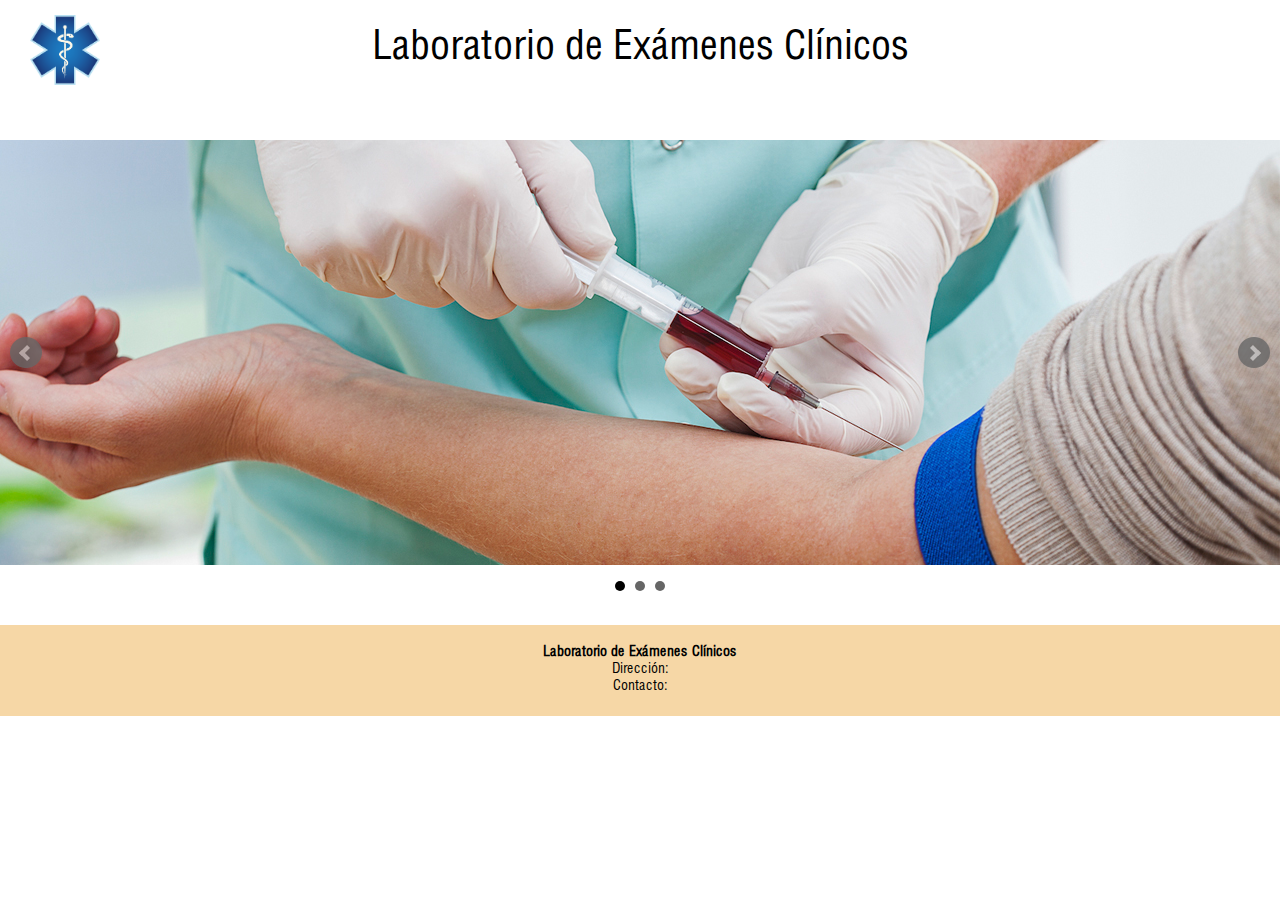
<file: www/index.html>
﻿<!DOCTYPE html>
<html>
	<head>
		<meta http-equiv="Content-Type" content="text/html; charset=utf-8">
		<meta name="viewport" content="width=device-width, initial-scale=1.0, maximum-scale=1.0, user-scalable=no">
		<title>PARQUE TRAVIESURAS</title>
		<link rel="icon" href="favicon.png" type="img/png" />
		<link rel="apple-touch-icon" href="img/favicon.png">
		<link rel="stylesheet" href="css/main.css" type="text/css" />
		<link rel="stylesheet" href="css/home.css" type="text/css" />
		<link rel="stylesheet" href="lib/bx_slider/jquery.bxslider.css" type="text/css" />
        <link rel="stylesheet" href="lib/acordeon/acordeon.css" type="text/css" />
	</head>
	<body>
		<header id="hed">
		</header>
		<div id="main_slider">
            <div id="main_slider_container" class="slider">
                <div><img src="img/main_slider/home02.jpg"></div>
                <div><img src="img/main_slider/home04.jpg"></div>
                <div><img src="img/main_slider/home03.jpg"></div>


            </div>
		</div>

        <div id="mobile_intro">
        	<div class="txt_intro">
            	Lorem Ipsum es simplemente el texto
                de relleno de las imprentas y archivos de texto.

            </div><div class="img_intro">
            	<img src="img/doctors.jpg">
            </div>

        </div>

        <div class="btn_content">
            <div class="block_mobile">
            	<img src="img/sucursales.jpg" class="img-block-mobile">
                <a href="locales2.html">
                	<span class="caption">
                    	<img src="img/pin.png"><span>SUCURSALES</span>
                    </span>
                </a>
            </div>
        	<div class="block_mobile">
            	<img src="img/muestras.jpg" class="img-block-mobile">
                <a href="calculadora.html">
                	<span class="caption calc">
                		<img src="img/checklist.png"><span>CALCULADORA DE EXAMENES</span>
                    </span>
                </a>
            </div>
		</div>




		<!--********************************************************************************-->
		<!--FOOTER**************************************************************************-->
		<!--********************************************************************************-->
		<footer id="foot">
		</footer>
	</body>
    <script type="text/javascript" src="js/jquery-1.9.1.min.js"></script>
	<script type="text/javascript" src="lib/bx_slider/jquery.bxslider.js"></script>
	<script type="text/javascript" src="js/sliders.js"></script>
    <scripts type="text/javascript" src="lib/acordeon/acordeon.js"></scripts>
	<script type="text/javascript" src="js/principal.js"></script>
</html>
</file>
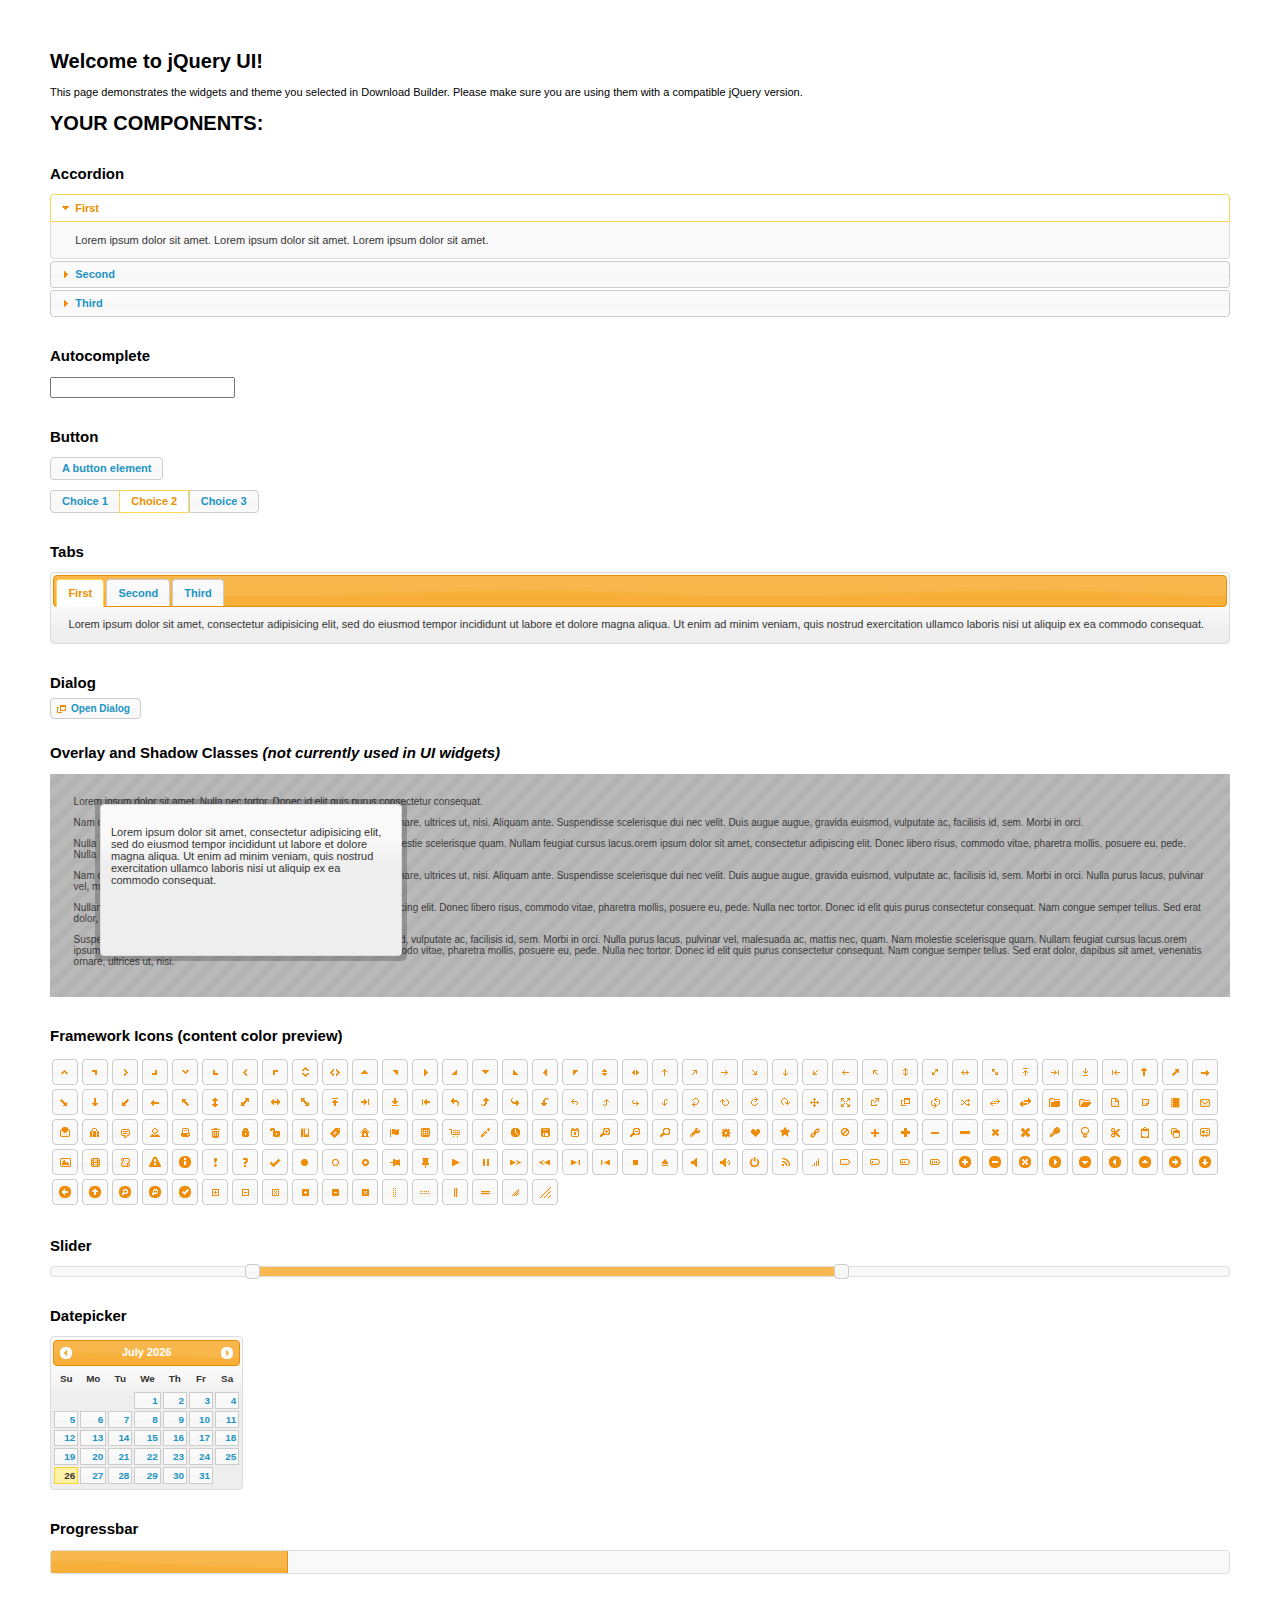
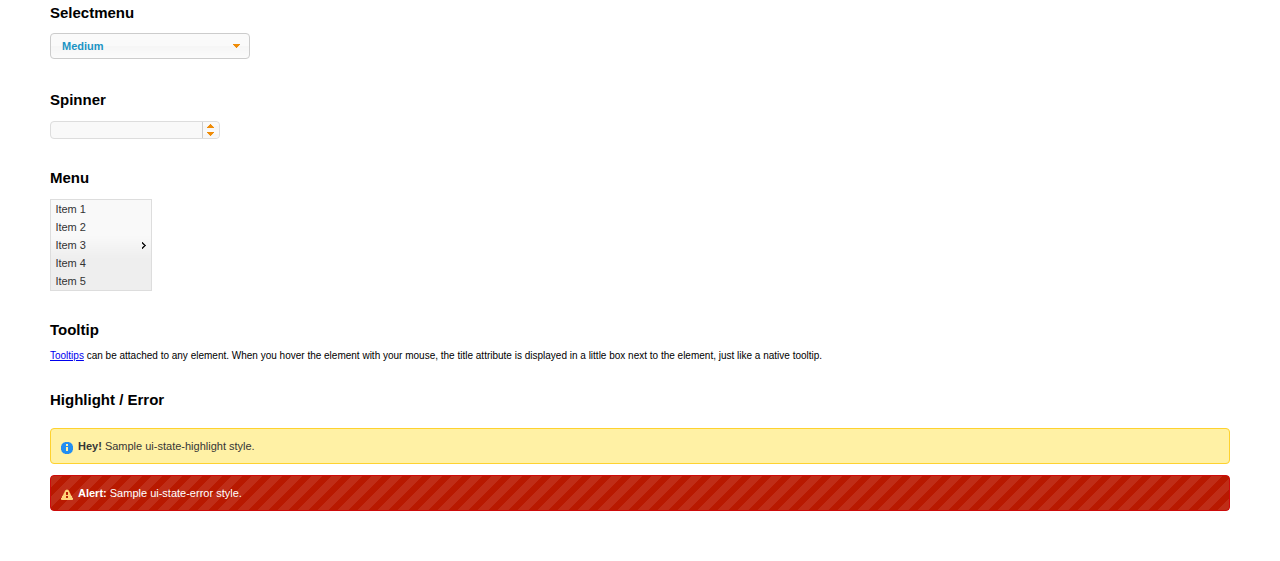
<file: js/jquery-ui-1.11.4/index.html>
<!doctype html>
<html lang="us">
<head>
	<meta charset="utf-8">
	<title>jQuery UI Example Page</title>
	<link href="jquery-ui.css" rel="stylesheet">
	<style>
	body{
		font: 62.5% "Trebuchet MS", sans-serif;
		margin: 50px;
	}
	.demoHeaders {
		margin-top: 2em;
	}
	#dialog-link {
		padding: .4em 1em .4em 20px;
		text-decoration: none;
		position: relative;
	}
	#dialog-link span.ui-icon {
		margin: 0 5px 0 0;
		position: absolute;
		left: .2em;
		top: 50%;
		margin-top: -8px;
	}
	#icons {
		margin: 0;
		padding: 0;
	}
	#icons li {
		margin: 2px;
		position: relative;
		padding: 4px 0;
		cursor: pointer;
		float: left;
		list-style: none;
	}
	#icons span.ui-icon {
		float: left;
		margin: 0 4px;
	}
	.fakewindowcontain .ui-widget-overlay {
		position: absolute;
	}
	select {
		width: 200px;
	}
	</style>
</head>
<body>

<h1>Welcome to jQuery UI!</h1>

<div class="ui-widget">
	<p>This page demonstrates the widgets and theme you selected in Download Builder. Please make sure you are using them with a compatible jQuery version.</p>
</div>

<h1>YOUR COMPONENTS:</h1>


<!-- Accordion -->
<h2 class="demoHeaders">Accordion</h2>
<div id="accordion">
	<h3>First</h3>
	<div>Lorem ipsum dolor sit amet. Lorem ipsum dolor sit amet. Lorem ipsum dolor sit amet.</div>
	<h3>Second</h3>
	<div>Phasellus mattis tincidunt nibh.</div>
	<h3>Third</h3>
	<div>Nam dui erat, auctor a, dignissim quis.</div>
</div>



<!-- Autocomplete -->
<h2 class="demoHeaders">Autocomplete</h2>
<div>
	<input id="autocomplete" title="type &quot;a&quot;">
</div>



<!-- Button -->
<h2 class="demoHeaders">Button</h2>
<button id="button">A button element</button>
<form style="margin-top: 1em;">
	<div id="radioset">
		<input type="radio" id="radio1" name="radio"><label for="radio1">Choice 1</label>
		<input type="radio" id="radio2" name="radio" checked="checked"><label for="radio2">Choice 2</label>
		<input type="radio" id="radio3" name="radio"><label for="radio3">Choice 3</label>
	</div>
</form>



<!-- Tabs -->
<h2 class="demoHeaders">Tabs</h2>
<div id="tabs">
	<ul>
		<li><a href="#tabs-1">First</a></li>
		<li><a href="#tabs-2">Second</a></li>
		<li><a href="#tabs-3">Third</a></li>
	</ul>
	<div id="tabs-1">Lorem ipsum dolor sit amet, consectetur adipisicing elit, sed do eiusmod tempor incididunt ut labore et dolore magna aliqua. Ut enim ad minim veniam, quis nostrud exercitation ullamco laboris nisi ut aliquip ex ea commodo consequat.</div>
	<div id="tabs-2">Phasellus mattis tincidunt nibh. Cras orci urna, blandit id, pretium vel, aliquet ornare, felis. Maecenas scelerisque sem non nisl. Fusce sed lorem in enim dictum bibendum.</div>
	<div id="tabs-3">Nam dui erat, auctor a, dignissim quis, sollicitudin eu, felis. Pellentesque nisi urna, interdum eget, sagittis et, consequat vestibulum, lacus. Mauris porttitor ullamcorper augue.</div>
</div>



<!-- Dialog NOTE: Dialog is not generated by UI in this demo so it can be visually styled in themeroller-->
<h2 class="demoHeaders">Dialog</h2>
<p><a href="#" id="dialog-link" class="ui-state-default ui-corner-all"><span class="ui-icon ui-icon-newwin"></span>Open Dialog</a></p>

<h2 class="demoHeaders">Overlay and Shadow Classes <em>(not currently used in UI widgets)</em></h2>
<div style="position: relative; width: 96%; height: 200px; padding:1% 2%; overflow:hidden;" class="fakewindowcontain">
	<p>Lorem ipsum dolor sit amet,  Nulla nec tortor. Donec id elit quis purus consectetur consequat. </p><p>Nam congue semper tellus. Sed erat dolor, dapibus sit amet, venenatis ornare, ultrices ut, nisi. Aliquam ante. Suspendisse scelerisque dui nec velit. Duis augue augue, gravida euismod, vulputate ac, facilisis id, sem. Morbi in orci. </p><p>Nulla purus lacus, pulvinar vel, malesuada ac, mattis nec, quam. Nam molestie scelerisque quam. Nullam feugiat cursus lacus.orem ipsum dolor sit amet, consectetur adipiscing elit. Donec libero risus, commodo vitae, pharetra mollis, posuere eu, pede. Nulla nec tortor. Donec id elit quis purus consectetur consequat. </p><p>Nam congue semper tellus. Sed erat dolor, dapibus sit amet, venenatis ornare, ultrices ut, nisi. Aliquam ante. Suspendisse scelerisque dui nec velit. Duis augue augue, gravida euismod, vulputate ac, facilisis id, sem. Morbi in orci. Nulla purus lacus, pulvinar vel, malesuada ac, mattis nec, quam. Nam molestie scelerisque quam. </p><p>Nullam feugiat cursus lacus.orem ipsum dolor sit amet, consectetur adipiscing elit. Donec libero risus, commodo vitae, pharetra mollis, posuere eu, pede. Nulla nec tortor. Donec id elit quis purus consectetur consequat. Nam congue semper tellus. Sed erat dolor, dapibus sit amet, venenatis ornare, ultrices ut, nisi. Aliquam ante. </p><p>Suspendisse scelerisque dui nec velit. Duis augue augue, gravida euismod, vulputate ac, facilisis id, sem. Morbi in orci. Nulla purus lacus, pulvinar vel, malesuada ac, mattis nec, quam. Nam molestie scelerisque quam. Nullam feugiat cursus lacus.orem ipsum dolor sit amet, consectetur adipiscing elit. Donec libero risus, commodo vitae, pharetra mollis, posuere eu, pede. Nulla nec tortor. Donec id elit quis purus consectetur consequat. Nam congue semper tellus. Sed erat dolor, dapibus sit amet, venenatis ornare, ultrices ut, nisi. </p>

	<!-- ui-dialog -->
	<div class="ui-overlay"><div class="ui-widget-overlay"></div><div class="ui-widget-shadow ui-corner-all" style="width: 302px; height: 152px; position: absolute; left: 50px; top: 30px;"></div></div>
	<div style="position: absolute; width: 280px; height: 130px;left: 50px; top: 30px; padding: 10px;" class="ui-widget ui-widget-content ui-corner-all">
		<div class="ui-dialog-content ui-widget-content" style="background: none; border: 0;">
			<p>Lorem ipsum dolor sit amet, consectetur adipisicing elit, sed do eiusmod tempor incididunt ut labore et dolore magna aliqua. Ut enim ad minim veniam, quis nostrud exercitation ullamco laboris nisi ut aliquip ex ea commodo consequat.</p>
		</div>
	</div>

</div>

<!-- ui-dialog -->
<div id="dialog" title="Dialog Title">
	<p>Lorem ipsum dolor sit amet, consectetur adipisicing elit, sed do eiusmod tempor incididunt ut labore et dolore magna aliqua. Ut enim ad minim veniam, quis nostrud exercitation ullamco laboris nisi ut aliquip ex ea commodo consequat.</p>
</div>



<h2 class="demoHeaders">Framework Icons (content color preview)</h2>
<ul id="icons" class="ui-widget ui-helper-clearfix">
	<li class="ui-state-default ui-corner-all" title=".ui-icon-carat-1-n"><span class="ui-icon ui-icon-carat-1-n"></span></li>
	<li class="ui-state-default ui-corner-all" title=".ui-icon-carat-1-ne"><span class="ui-icon ui-icon-carat-1-ne"></span></li>
	<li class="ui-state-default ui-corner-all" title=".ui-icon-carat-1-e"><span class="ui-icon ui-icon-carat-1-e"></span></li>
	<li class="ui-state-default ui-corner-all" title=".ui-icon-carat-1-se"><span class="ui-icon ui-icon-carat-1-se"></span></li>
	<li class="ui-state-default ui-corner-all" title=".ui-icon-carat-1-s"><span class="ui-icon ui-icon-carat-1-s"></span></li>
	<li class="ui-state-default ui-corner-all" title=".ui-icon-carat-1-sw"><span class="ui-icon ui-icon-carat-1-sw"></span></li>
	<li class="ui-state-default ui-corner-all" title=".ui-icon-carat-1-w"><span class="ui-icon ui-icon-carat-1-w"></span></li>
	<li class="ui-state-default ui-corner-all" title=".ui-icon-carat-1-nw"><span class="ui-icon ui-icon-carat-1-nw"></span></li>
	<li class="ui-state-default ui-corner-all" title=".ui-icon-carat-2-n-s"><span class="ui-icon ui-icon-carat-2-n-s"></span></li>
	<li class="ui-state-default ui-corner-all" title=".ui-icon-carat-2-e-w"><span class="ui-icon ui-icon-carat-2-e-w"></span></li>
	<li class="ui-state-default ui-corner-all" title=".ui-icon-triangle-1-n"><span class="ui-icon ui-icon-triangle-1-n"></span></li>
	<li class="ui-state-default ui-corner-all" title=".ui-icon-triangle-1-ne"><span class="ui-icon ui-icon-triangle-1-ne"></span></li>
	<li class="ui-state-default ui-corner-all" title=".ui-icon-triangle-1-e"><span class="ui-icon ui-icon-triangle-1-e"></span></li>
	<li class="ui-state-default ui-corner-all" title=".ui-icon-triangle-1-se"><span class="ui-icon ui-icon-triangle-1-se"></span></li>
	<li class="ui-state-default ui-corner-all" title=".ui-icon-triangle-1-s"><span class="ui-icon ui-icon-triangle-1-s"></span></li>
	<li class="ui-state-default ui-corner-all" title=".ui-icon-triangle-1-sw"><span class="ui-icon ui-icon-triangle-1-sw"></span></li>
	<li class="ui-state-default ui-corner-all" title=".ui-icon-triangle-1-w"><span class="ui-icon ui-icon-triangle-1-w"></span></li>
	<li class="ui-state-default ui-corner-all" title=".ui-icon-triangle-1-nw"><span class="ui-icon ui-icon-triangle-1-nw"></span></li>
	<li class="ui-state-default ui-corner-all" title=".ui-icon-triangle-2-n-s"><span class="ui-icon ui-icon-triangle-2-n-s"></span></li>
	<li class="ui-state-default ui-corner-all" title=".ui-icon-triangle-2-e-w"><span class="ui-icon ui-icon-triangle-2-e-w"></span></li>
	<li class="ui-state-default ui-corner-all" title=".ui-icon-arrow-1-n"><span class="ui-icon ui-icon-arrow-1-n"></span></li>
	<li class="ui-state-default ui-corner-all" title=".ui-icon-arrow-1-ne"><span class="ui-icon ui-icon-arrow-1-ne"></span></li>
	<li class="ui-state-default ui-corner-all" title=".ui-icon-arrow-1-e"><span class="ui-icon ui-icon-arrow-1-e"></span></li>
	<li class="ui-state-default ui-corner-all" title=".ui-icon-arrow-1-se"><span class="ui-icon ui-icon-arrow-1-se"></span></li>
	<li class="ui-state-default ui-corner-all" title=".ui-icon-arrow-1-s"><span class="ui-icon ui-icon-arrow-1-s"></span></li>
	<li class="ui-state-default ui-corner-all" title=".ui-icon-arrow-1-sw"><span class="ui-icon ui-icon-arrow-1-sw"></span></li>
	<li class="ui-state-default ui-corner-all" title=".ui-icon-arrow-1-w"><span class="ui-icon ui-icon-arrow-1-w"></span></li>
	<li class="ui-state-default ui-corner-all" title=".ui-icon-arrow-1-nw"><span class="ui-icon ui-icon-arrow-1-nw"></span></li>
	<li class="ui-state-default ui-corner-all" title=".ui-icon-arrow-2-n-s"><span class="ui-icon ui-icon-arrow-2-n-s"></span></li>
	<li class="ui-state-default ui-corner-all" title=".ui-icon-arrow-2-ne-sw"><span class="ui-icon ui-icon-arrow-2-ne-sw"></span></li>
	<li class="ui-state-default ui-corner-all" title=".ui-icon-arrow-2-e-w"><span class="ui-icon ui-icon-arrow-2-e-w"></span></li>
	<li class="ui-state-default ui-corner-all" title=".ui-icon-arrow-2-se-nw"><span class="ui-icon ui-icon-arrow-2-se-nw"></span></li>
	<li class="ui-state-default ui-corner-all" title=".ui-icon-arrowstop-1-n"><span class="ui-icon ui-icon-arrowstop-1-n"></span></li>
	<li class="ui-state-default ui-corner-all" title=".ui-icon-arrowstop-1-e"><span class="ui-icon ui-icon-arrowstop-1-e"></span></li>
	<li class="ui-state-default ui-corner-all" title=".ui-icon-arrowstop-1-s"><span class="ui-icon ui-icon-arrowstop-1-s"></span></li>
	<li class="ui-state-default ui-corner-all" title=".ui-icon-arrowstop-1-w"><span class="ui-icon ui-icon-arrowstop-1-w"></span></li>
	<li class="ui-state-default ui-corner-all" title=".ui-icon-arrowthick-1-n"><span class="ui-icon ui-icon-arrowthick-1-n"></span></li>
	<li class="ui-state-default ui-corner-all" title=".ui-icon-arrowthick-1-ne"><span class="ui-icon ui-icon-arrowthick-1-ne"></span></li>
	<li class="ui-state-default ui-corner-all" title=".ui-icon-arrowthick-1-e"><span class="ui-icon ui-icon-arrowthick-1-e"></span></li>
	<li class="ui-state-default ui-corner-all" title=".ui-icon-arrowthick-1-se"><span class="ui-icon ui-icon-arrowthick-1-se"></span></li>
	<li class="ui-state-default ui-corner-all" title=".ui-icon-arrowthick-1-s"><span class="ui-icon ui-icon-arrowthick-1-s"></span></li>
	<li class="ui-state-default ui-corner-all" title=".ui-icon-arrowthick-1-sw"><span class="ui-icon ui-icon-arrowthick-1-sw"></span></li>
	<li class="ui-state-default ui-corner-all" title=".ui-icon-arrowthick-1-w"><span class="ui-icon ui-icon-arrowthick-1-w"></span></li>
	<li class="ui-state-default ui-corner-all" title=".ui-icon-arrowthick-1-nw"><span class="ui-icon ui-icon-arrowthick-1-nw"></span></li>
	<li class="ui-state-default ui-corner-all" title=".ui-icon-arrowthick-2-n-s"><span class="ui-icon ui-icon-arrowthick-2-n-s"></span></li>
	<li class="ui-state-default ui-corner-all" title=".ui-icon-arrowthick-2-ne-sw"><span class="ui-icon ui-icon-arrowthick-2-ne-sw"></span></li>
	<li class="ui-state-default ui-corner-all" title=".ui-icon-arrowthick-2-e-w"><span class="ui-icon ui-icon-arrowthick-2-e-w"></span></li>
	<li class="ui-state-default ui-corner-all" title=".ui-icon-arrowthick-2-se-nw"><span class="ui-icon ui-icon-arrowthick-2-se-nw"></span></li>
	<li class="ui-state-default ui-corner-all" title=".ui-icon-arrowthickstop-1-n"><span class="ui-icon ui-icon-arrowthickstop-1-n"></span></li>
	<li class="ui-state-default ui-corner-all" title=".ui-icon-arrowthickstop-1-e"><span class="ui-icon ui-icon-arrowthickstop-1-e"></span></li>
	<li class="ui-state-default ui-corner-all" title=".ui-icon-arrowthickstop-1-s"><span class="ui-icon ui-icon-arrowthickstop-1-s"></span></li>
	<li class="ui-state-default ui-corner-all" title=".ui-icon-arrowthickstop-1-w"><span class="ui-icon ui-icon-arrowthickstop-1-w"></span></li>
	<li class="ui-state-default ui-corner-all" title=".ui-icon-arrowreturnthick-1-w"><span class="ui-icon ui-icon-arrowreturnthick-1-w"></span></li>
	<li class="ui-state-default ui-corner-all" title=".ui-icon-arrowreturnthick-1-n"><span class="ui-icon ui-icon-arrowreturnthick-1-n"></span></li>
	<li class="ui-state-default ui-corner-all" title=".ui-icon-arrowreturnthick-1-e"><span class="ui-icon ui-icon-arrowreturnthick-1-e"></span></li>
	<li class="ui-state-default ui-corner-all" title=".ui-icon-arrowreturnthick-1-s"><span class="ui-icon ui-icon-arrowreturnthick-1-s"></span></li>
	<li class="ui-state-default ui-corner-all" title=".ui-icon-arrowreturn-1-w"><span class="ui-icon ui-icon-arrowreturn-1-w"></span></li>
	<li class="ui-state-default ui-corner-all" title=".ui-icon-arrowreturn-1-n"><span class="ui-icon ui-icon-arrowreturn-1-n"></span></li>
	<li class="ui-state-default ui-corner-all" title=".ui-icon-arrowreturn-1-e"><span class="ui-icon ui-icon-arrowreturn-1-e"></span></li>
	<li class="ui-state-default ui-corner-all" title=".ui-icon-arrowreturn-1-s"><span class="ui-icon ui-icon-arrowreturn-1-s"></span></li>
	<li class="ui-state-default ui-corner-all" title=".ui-icon-arrowrefresh-1-w"><span class="ui-icon ui-icon-arrowrefresh-1-w"></span></li>
	<li class="ui-state-default ui-corner-all" title=".ui-icon-arrowrefresh-1-n"><span class="ui-icon ui-icon-arrowrefresh-1-n"></span></li>
	<li class="ui-state-default ui-corner-all" title=".ui-icon-arrowrefresh-1-e"><span class="ui-icon ui-icon-arrowrefresh-1-e"></span></li>
	<li class="ui-state-default ui-corner-all" title=".ui-icon-arrowrefresh-1-s"><span class="ui-icon ui-icon-arrowrefresh-1-s"></span></li>
	<li class="ui-state-default ui-corner-all" title=".ui-icon-arrow-4"><span class="ui-icon ui-icon-arrow-4"></span></li>
	<li class="ui-state-default ui-corner-all" title=".ui-icon-arrow-4-diag"><span class="ui-icon ui-icon-arrow-4-diag"></span></li>
	<li class="ui-state-default ui-corner-all" title=".ui-icon-extlink"><span class="ui-icon ui-icon-extlink"></span></li>
	<li class="ui-state-default ui-corner-all" title=".ui-icon-newwin"><span class="ui-icon ui-icon-newwin"></span></li>
	<li class="ui-state-default ui-corner-all" title=".ui-icon-refresh"><span class="ui-icon ui-icon-refresh"></span></li>
	<li class="ui-state-default ui-corner-all" title=".ui-icon-shuffle"><span class="ui-icon ui-icon-shuffle"></span></li>
	<li class="ui-state-default ui-corner-all" title=".ui-icon-transfer-e-w"><span class="ui-icon ui-icon-transfer-e-w"></span></li>
	<li class="ui-state-default ui-corner-all" title=".ui-icon-transferthick-e-w"><span class="ui-icon ui-icon-transferthick-e-w"></span></li>
	<li class="ui-state-default ui-corner-all" title=".ui-icon-folder-collapsed"><span class="ui-icon ui-icon-folder-collapsed"></span></li>
	<li class="ui-state-default ui-corner-all" title=".ui-icon-folder-open"><span class="ui-icon ui-icon-folder-open"></span></li>
	<li class="ui-state-default ui-corner-all" title=".ui-icon-document"><span class="ui-icon ui-icon-document"></span></li>
	<li class="ui-state-default ui-corner-all" title=".ui-icon-document-b"><span class="ui-icon ui-icon-document-b"></span></li>
	<li class="ui-state-default ui-corner-all" title=".ui-icon-note"><span class="ui-icon ui-icon-note"></span></li>
	<li class="ui-state-default ui-corner-all" title=".ui-icon-mail-closed"><span class="ui-icon ui-icon-mail-closed"></span></li>
	<li class="ui-state-default ui-corner-all" title=".ui-icon-mail-open"><span class="ui-icon ui-icon-mail-open"></span></li>
	<li class="ui-state-default ui-corner-all" title=".ui-icon-suitcase"><span class="ui-icon ui-icon-suitcase"></span></li>
	<li class="ui-state-default ui-corner-all" title=".ui-icon-comment"><span class="ui-icon ui-icon-comment"></span></li>
	<li class="ui-state-default ui-corner-all" title=".ui-icon-person"><span class="ui-icon ui-icon-person"></span></li>
	<li class="ui-state-default ui-corner-all" title=".ui-icon-print"><span class="ui-icon ui-icon-print"></span></li>
	<li class="ui-state-default ui-corner-all" title=".ui-icon-trash"><span class="ui-icon ui-icon-trash"></span></li>
	<li class="ui-state-default ui-corner-all" title=".ui-icon-locked"><span class="ui-icon ui-icon-locked"></span></li>
	<li class="ui-state-default ui-corner-all" title=".ui-icon-unlocked"><span class="ui-icon ui-icon-unlocked"></span></li>
	<li class="ui-state-default ui-corner-all" title=".ui-icon-bookmark"><span class="ui-icon ui-icon-bookmark"></span></li>
	<li class="ui-state-default ui-corner-all" title=".ui-icon-tag"><span class="ui-icon ui-icon-tag"></span></li>
	<li class="ui-state-default ui-corner-all" title=".ui-icon-home"><span class="ui-icon ui-icon-home"></span></li>
	<li class="ui-state-default ui-corner-all" title=".ui-icon-flag"><span class="ui-icon ui-icon-flag"></span></li>
	<li class="ui-state-default ui-corner-all" title=".ui-icon-calculator"><span class="ui-icon ui-icon-calculator"></span></li>
	<li class="ui-state-default ui-corner-all" title=".ui-icon-cart"><span class="ui-icon ui-icon-cart"></span></li>
	<li class="ui-state-default ui-corner-all" title=".ui-icon-pencil"><span class="ui-icon ui-icon-pencil"></span></li>
	<li class="ui-state-default ui-corner-all" title=".ui-icon-clock"><span class="ui-icon ui-icon-clock"></span></li>
	<li class="ui-state-default ui-corner-all" title=".ui-icon-disk"><span class="ui-icon ui-icon-disk"></span></li>
	<li class="ui-state-default ui-corner-all" title=".ui-icon-calendar"><span class="ui-icon ui-icon-calendar"></span></li>
	<li class="ui-state-default ui-corner-all" title=".ui-icon-zoomin"><span class="ui-icon ui-icon-zoomin"></span></li>
	<li class="ui-state-default ui-corner-all" title=".ui-icon-zoomout"><span class="ui-icon ui-icon-zoomout"></span></li>
	<li class="ui-state-default ui-corner-all" title=".ui-icon-search"><span class="ui-icon ui-icon-search"></span></li>
	<li class="ui-state-default ui-corner-all" title=".ui-icon-wrench"><span class="ui-icon ui-icon-wrench"></span></li>
	<li class="ui-state-default ui-corner-all" title=".ui-icon-gear"><span class="ui-icon ui-icon-gear"></span></li>
	<li class="ui-state-default ui-corner-all" title=".ui-icon-heart"><span class="ui-icon ui-icon-heart"></span></li>
	<li class="ui-state-default ui-corner-all" title=".ui-icon-star"><span class="ui-icon ui-icon-star"></span></li>
	<li class="ui-state-default ui-corner-all" title=".ui-icon-link"><span class="ui-icon ui-icon-link"></span></li>
	<li class="ui-state-default ui-corner-all" title=".ui-icon-cancel"><span class="ui-icon ui-icon-cancel"></span></li>
	<li class="ui-state-default ui-corner-all" title=".ui-icon-plus"><span class="ui-icon ui-icon-plus"></span></li>
	<li class="ui-state-default ui-corner-all" title=".ui-icon-plusthick"><span class="ui-icon ui-icon-plusthick"></span></li>
	<li class="ui-state-default ui-corner-all" title=".ui-icon-minus"><span class="ui-icon ui-icon-minus"></span></li>
	<li class="ui-state-default ui-corner-all" title=".ui-icon-minusthick"><span class="ui-icon ui-icon-minusthick"></span></li>
	<li class="ui-state-default ui-corner-all" title=".ui-icon-close"><span class="ui-icon ui-icon-close"></span></li>
	<li class="ui-state-default ui-corner-all" title=".ui-icon-closethick"><span class="ui-icon ui-icon-closethick"></span></li>
	<li class="ui-state-default ui-corner-all" title=".ui-icon-key"><span class="ui-icon ui-icon-key"></span></li>
	<li class="ui-state-default ui-corner-all" title=".ui-icon-lightbulb"><span class="ui-icon ui-icon-lightbulb"></span></li>
	<li class="ui-state-default ui-corner-all" title=".ui-icon-scissors"><span class="ui-icon ui-icon-scissors"></span></li>
	<li class="ui-state-default ui-corner-all" title=".ui-icon-clipboard"><span class="ui-icon ui-icon-clipboard"></span></li>
	<li class="ui-state-default ui-corner-all" title=".ui-icon-copy"><span class="ui-icon ui-icon-copy"></span></li>
	<li class="ui-state-default ui-corner-all" title=".ui-icon-contact"><span class="ui-icon ui-icon-contact"></span></li>
	<li class="ui-state-default ui-corner-all" title=".ui-icon-image"><span class="ui-icon ui-icon-image"></span></li>
	<li class="ui-state-default ui-corner-all" title=".ui-icon-video"><span class="ui-icon ui-icon-video"></span></li>
	<li class="ui-state-default ui-corner-all" title=".ui-icon-script"><span class="ui-icon ui-icon-script"></span></li>
	<li class="ui-state-default ui-corner-all" title=".ui-icon-alert"><span class="ui-icon ui-icon-alert"></span></li>
	<li class="ui-state-default ui-corner-all" title=".ui-icon-info"><span class="ui-icon ui-icon-info"></span></li>
	<li class="ui-state-default ui-corner-all" title=".ui-icon-notice"><span class="ui-icon ui-icon-notice"></span></li>
	<li class="ui-state-default ui-corner-all" title=".ui-icon-help"><span class="ui-icon ui-icon-help"></span></li>
	<li class="ui-state-default ui-corner-all" title=".ui-icon-check"><span class="ui-icon ui-icon-check"></span></li>
	<li class="ui-state-default ui-corner-all" title=".ui-icon-bullet"><span class="ui-icon ui-icon-bullet"></span></li>
	<li class="ui-state-default ui-corner-all" title=".ui-icon-radio-off"><span class="ui-icon ui-icon-radio-off"></span></li>
	<li class="ui-state-default ui-corner-all" title=".ui-icon-radio-on"><span class="ui-icon ui-icon-radio-on"></span></li>
	<li class="ui-state-default ui-corner-all" title=".ui-icon-pin-w"><span class="ui-icon ui-icon-pin-w"></span></li>
	<li class="ui-state-default ui-corner-all" title=".ui-icon-pin-s"><span class="ui-icon ui-icon-pin-s"></span></li>
	<li class="ui-state-default ui-corner-all" title=".ui-icon-play"><span class="ui-icon ui-icon-play"></span></li>
	<li class="ui-state-default ui-corner-all" title=".ui-icon-pause"><span class="ui-icon ui-icon-pause"></span></li>
	<li class="ui-state-default ui-corner-all" title=".ui-icon-seek-next"><span class="ui-icon ui-icon-seek-next"></span></li>
	<li class="ui-state-default ui-corner-all" title=".ui-icon-seek-prev"><span class="ui-icon ui-icon-seek-prev"></span></li>
	<li class="ui-state-default ui-corner-all" title=".ui-icon-seek-end"><span class="ui-icon ui-icon-seek-end"></span></li>
	<li class="ui-state-default ui-corner-all" title=".ui-icon-seek-first"><span class="ui-icon ui-icon-seek-first"></span></li>
	<li class="ui-state-default ui-corner-all" title=".ui-icon-stop"><span class="ui-icon ui-icon-stop"></span></li>
	<li class="ui-state-default ui-corner-all" title=".ui-icon-eject"><span class="ui-icon ui-icon-eject"></span></li>
	<li class="ui-state-default ui-corner-all" title=".ui-icon-volume-off"><span class="ui-icon ui-icon-volume-off"></span></li>
	<li class="ui-state-default ui-corner-all" title=".ui-icon-volume-on"><span class="ui-icon ui-icon-volume-on"></span></li>
	<li class="ui-state-default ui-corner-all" title=".ui-icon-power"><span class="ui-icon ui-icon-power"></span></li>
	<li class="ui-state-default ui-corner-all" title=".ui-icon-signal-diag"><span class="ui-icon ui-icon-signal-diag"></span></li>
	<li class="ui-state-default ui-corner-all" title=".ui-icon-signal"><span class="ui-icon ui-icon-signal"></span></li>
	<li class="ui-state-default ui-corner-all" title=".ui-icon-battery-0"><span class="ui-icon ui-icon-battery-0"></span></li>
	<li class="ui-state-default ui-corner-all" title=".ui-icon-battery-1"><span class="ui-icon ui-icon-battery-1"></span></li>
	<li class="ui-state-default ui-corner-all" title=".ui-icon-battery-2"><span class="ui-icon ui-icon-battery-2"></span></li>
	<li class="ui-state-default ui-corner-all" title=".ui-icon-battery-3"><span class="ui-icon ui-icon-battery-3"></span></li>
	<li class="ui-state-default ui-corner-all" title=".ui-icon-circle-plus"><span class="ui-icon ui-icon-circle-plus"></span></li>
	<li class="ui-state-default ui-corner-all" title=".ui-icon-circle-minus"><span class="ui-icon ui-icon-circle-minus"></span></li>
	<li class="ui-state-default ui-corner-all" title=".ui-icon-circle-close"><span class="ui-icon ui-icon-circle-close"></span></li>
	<li class="ui-state-default ui-corner-all" title=".ui-icon-circle-triangle-e"><span class="ui-icon ui-icon-circle-triangle-e"></span></li>
	<li class="ui-state-default ui-corner-all" title=".ui-icon-circle-triangle-s"><span class="ui-icon ui-icon-circle-triangle-s"></span></li>
	<li class="ui-state-default ui-corner-all" title=".ui-icon-circle-triangle-w"><span class="ui-icon ui-icon-circle-triangle-w"></span></li>
	<li class="ui-state-default ui-corner-all" title=".ui-icon-circle-triangle-n"><span class="ui-icon ui-icon-circle-triangle-n"></span></li>
	<li class="ui-state-default ui-corner-all" title=".ui-icon-circle-arrow-e"><span class="ui-icon ui-icon-circle-arrow-e"></span></li>
	<li class="ui-state-default ui-corner-all" title=".ui-icon-circle-arrow-s"><span class="ui-icon ui-icon-circle-arrow-s"></span></li>
	<li class="ui-state-default ui-corner-all" title=".ui-icon-circle-arrow-w"><span class="ui-icon ui-icon-circle-arrow-w"></span></li>
	<li class="ui-state-default ui-corner-all" title=".ui-icon-circle-arrow-n"><span class="ui-icon ui-icon-circle-arrow-n"></span></li>
	<li class="ui-state-default ui-corner-all" title=".ui-icon-circle-zoomin"><span class="ui-icon ui-icon-circle-zoomin"></span></li>
	<li class="ui-state-default ui-corner-all" title=".ui-icon-circle-zoomout"><span class="ui-icon ui-icon-circle-zoomout"></span></li>
	<li class="ui-state-default ui-corner-all" title=".ui-icon-circle-check"><span class="ui-icon ui-icon-circle-check"></span></li>
	<li class="ui-state-default ui-corner-all" title=".ui-icon-circlesmall-plus"><span class="ui-icon ui-icon-circlesmall-plus"></span></li>
	<li class="ui-state-default ui-corner-all" title=".ui-icon-circlesmall-minus"><span class="ui-icon ui-icon-circlesmall-minus"></span></li>
	<li class="ui-state-default ui-corner-all" title=".ui-icon-circlesmall-close"><span class="ui-icon ui-icon-circlesmall-close"></span></li>
	<li class="ui-state-default ui-corner-all" title=".ui-icon-squaresmall-plus"><span class="ui-icon ui-icon-squaresmall-plus"></span></li>
	<li class="ui-state-default ui-corner-all" title=".ui-icon-squaresmall-minus"><span class="ui-icon ui-icon-squaresmall-minus"></span></li>
	<li class="ui-state-default ui-corner-all" title=".ui-icon-squaresmall-close"><span class="ui-icon ui-icon-squaresmall-close"></span></li>
	<li class="ui-state-default ui-corner-all" title=".ui-icon-grip-dotted-vertical"><span class="ui-icon ui-icon-grip-dotted-vertical"></span></li>
	<li class="ui-state-default ui-corner-all" title=".ui-icon-grip-dotted-horizontal"><span class="ui-icon ui-icon-grip-dotted-horizontal"></span></li>
	<li class="ui-state-default ui-corner-all" title=".ui-icon-grip-solid-vertical"><span class="ui-icon ui-icon-grip-solid-vertical"></span></li>
	<li class="ui-state-default ui-corner-all" title=".ui-icon-grip-solid-horizontal"><span class="ui-icon ui-icon-grip-solid-horizontal"></span></li>
	<li class="ui-state-default ui-corner-all" title=".ui-icon-gripsmall-diagonal-se"><span class="ui-icon ui-icon-gripsmall-diagonal-se"></span></li>
	<li class="ui-state-default ui-corner-all" title=".ui-icon-grip-diagonal-se"><span class="ui-icon ui-icon-grip-diagonal-se"></span></li>
</ul>


<!-- Slider -->
<h2 class="demoHeaders">Slider</h2>
<div id="slider"></div>



<!-- Datepicker -->
<h2 class="demoHeaders">Datepicker</h2>
<div id="datepicker"></div>



<!-- Progressbar -->
<h2 class="demoHeaders">Progressbar</h2>
<div id="progressbar"></div>



<!-- Progressbar -->
<h2 class="demoHeaders">Selectmenu</h2>
<select id="selectmenu">
	<option>Slower</option>
	<option>Slow</option>
	<option selected="selected">Medium</option>
	<option>Fast</option>
	<option>Faster</option>
</select>



<!-- Spinner -->
<h2 class="demoHeaders">Spinner</h2>
<input id="spinner">



<!-- Menu -->
<h2 class="demoHeaders">Menu</h2>
<ul style="width:100px;" id="menu">
	<li>Item 1</li>
	<li>Item 2</li>
	<li>Item 3
		<ul>
			<li>Item 3-1</li>
			<li>Item 3-2</li>
			<li>Item 3-3</li>
			<li>Item 3-4</li>
			<li>Item 3-5</li>
		</ul>
	</li>
	<li>Item 4</li>
	<li>Item 5</li>
</ul>



<!-- Tooltip -->
<h2 class="demoHeaders">Tooltip</h2>
<p id="tooltip">
	<a href="#" title="That&apos;s what this widget is">Tooltips</a> can be attached to any element. When you hover
the element with your mouse, the title attribute is displayed in a little box next to the element, just like a native tooltip.
</p>


<!-- Highlight / Error -->
<h2 class="demoHeaders">Highlight / Error</h2>
<div class="ui-widget">
	<div class="ui-state-highlight ui-corner-all" style="margin-top: 20px; padding: 0 .7em;">
		<p><span class="ui-icon ui-icon-info" style="float: left; margin-right: .3em;"></span>
		<strong>Hey!</strong> Sample ui-state-highlight style.</p>
	</div>
</div>
<br>
<div class="ui-widget">
	<div class="ui-state-error ui-corner-all" style="padding: 0 .7em;">
		<p><span class="ui-icon ui-icon-alert" style="float: left; margin-right: .3em;"></span>
		<strong>Alert:</strong> Sample ui-state-error style.</p>
	</div>
</div>

<script src="external/jquery/jquery.js"></script>
<script src="jquery-ui.js"></script>
<script>

$( "#accordion" ).accordion();



var availableTags = [
	"ActionScript",
	"AppleScript",
	"Asp",
	"BASIC",
	"C",
	"C++",
	"Clojure",
	"COBOL",
	"ColdFusion",
	"Erlang",
	"Fortran",
	"Groovy",
	"Haskell",
	"Java",
	"JavaScript",
	"Lisp",
	"Perl",
	"PHP",
	"Python",
	"Ruby",
	"Scala",
	"Scheme"
];
$( "#autocomplete" ).autocomplete({
	source: availableTags
});



$( "#button" ).button();
$( "#radioset" ).buttonset();



$( "#tabs" ).tabs();



$( "#dialog" ).dialog({
	autoOpen: false,
	width: 400,
	buttons: [
		{
			text: "Ok",
			click: function() {
				$( this ).dialog( "close" );
			}
		},
		{
			text: "Cancel",
			click: function() {
				$( this ).dialog( "close" );
			}
		}
	]
});

// Link to open the dialog
$( "#dialog-link" ).click(function( event ) {
	$( "#dialog" ).dialog( "open" );
	event.preventDefault();
});



$( "#datepicker" ).datepicker({
	inline: true
});



$( "#slider" ).slider({
	range: true,
	values: [ 17, 67 ]
});



$( "#progressbar" ).progressbar({
	value: 20
});



$( "#spinner" ).spinner();



$( "#menu" ).menu();



$( "#tooltip" ).tooltip();



$( "#selectmenu" ).selectmenu();


// Hover states on the static widgets
$( "#dialog-link, #icons li" ).hover(
	function() {
		$( this ).addClass( "ui-state-hover" );
	},
	function() {
		$( this ).removeClass( "ui-state-hover" );
	}
);
</script>
</body>
</html>
</file>
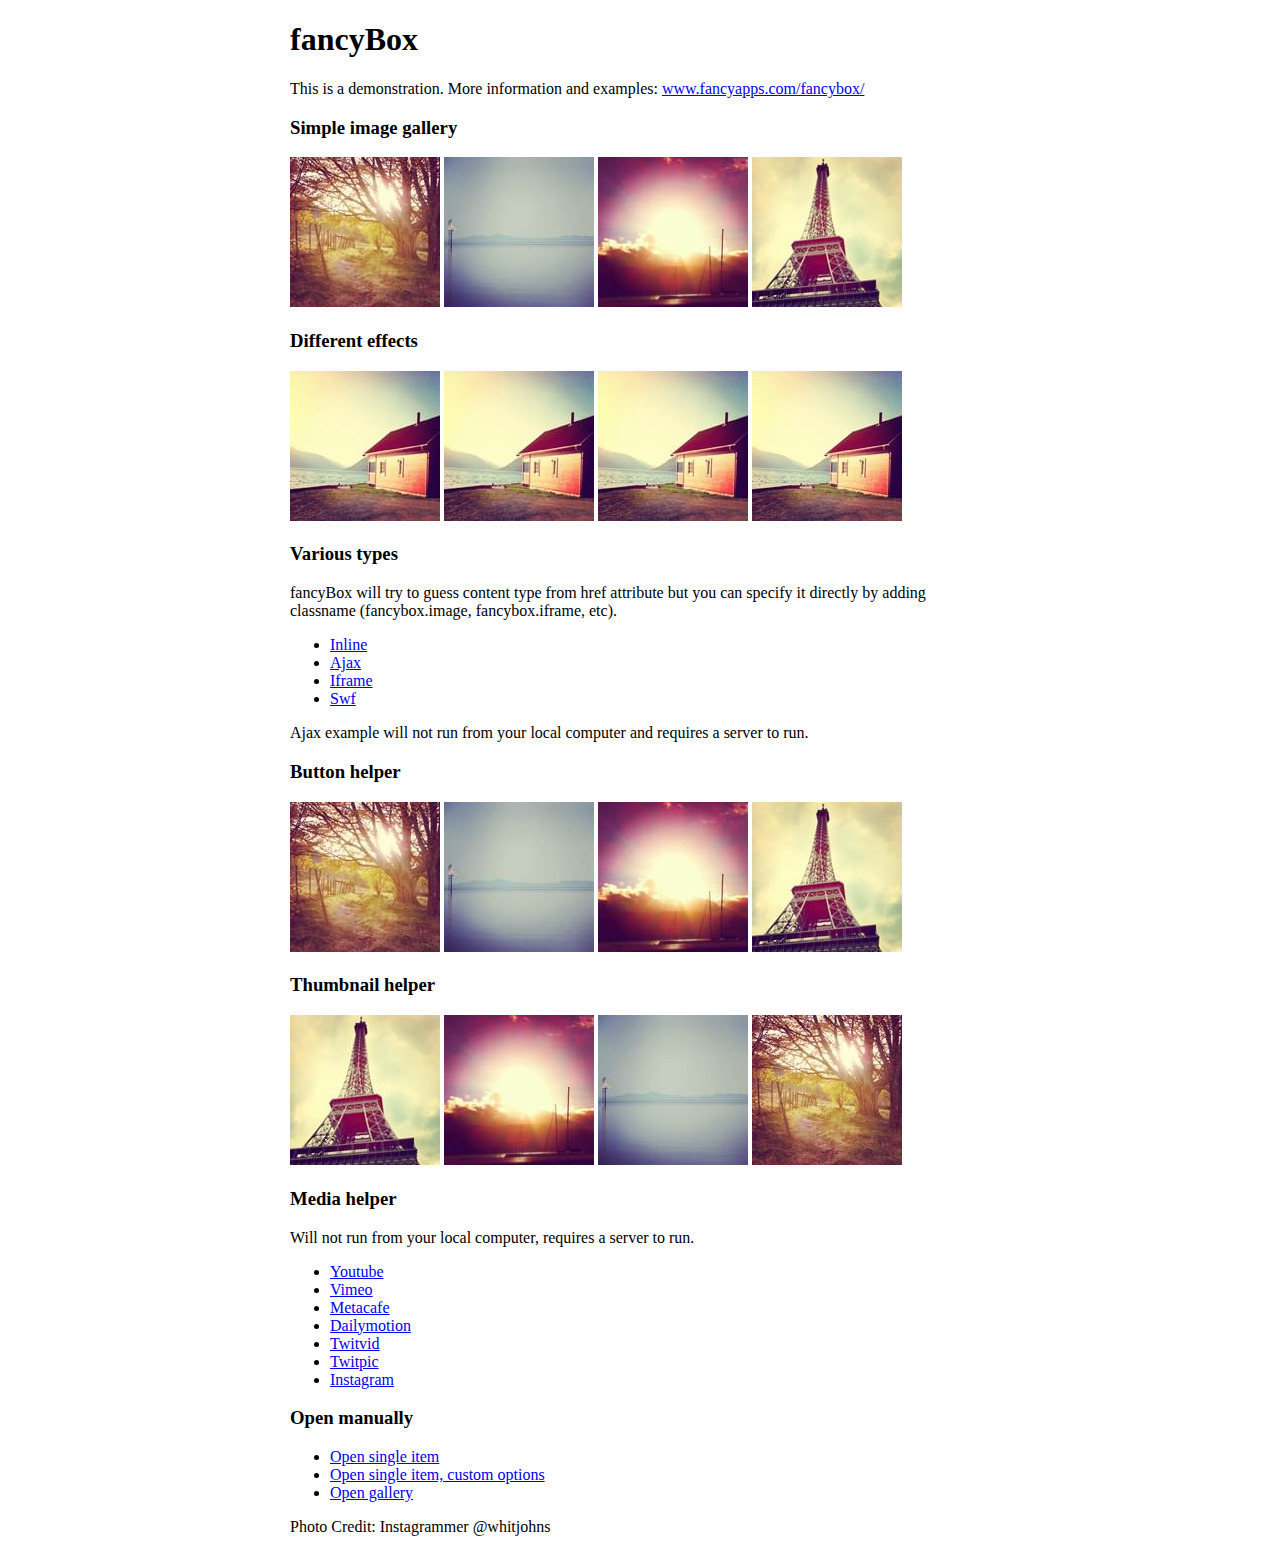
<file: lib/fancybox/demo/index.html>
<!DOCTYPE html>
<html>
<head>
	<title>fancyBox - Fancy jQuery Lightbox Alternative | Demonstration</title>
	<meta http-equiv="Content-Type" content="text/html; charset=UTF-8" />

	<!-- Add jQuery library -->
	<script type="text/javascript" src="../lib/jquery-1.10.1.min.js"></script>

	<!-- Add mousewheel plugin (this is optional) -->
	<script type="text/javascript" src="../lib/jquery.mousewheel-3.0.6.pack.js"></script>

	<!-- Add fancyBox main JS and CSS files -->
	<script type="text/javascript" src="../source/jquery.fancybox.js?v=2.1.5"></script>
	<link rel="stylesheet" type="text/css" href="../source/jquery.fancybox.css?v=2.1.5" media="screen" />

	<!-- Add Button helper (this is optional) -->
	<link rel="stylesheet" type="text/css" href="../source/helpers/jquery.fancybox-buttons.css?v=1.0.5" />
	<script type="text/javascript" src="../source/helpers/jquery.fancybox-buttons.js?v=1.0.5"></script>

	<!-- Add Thumbnail helper (this is optional) -->
	<link rel="stylesheet" type="text/css" href="../source/helpers/jquery.fancybox-thumbs.css?v=1.0.7" />
	<script type="text/javascript" src="../source/helpers/jquery.fancybox-thumbs.js?v=1.0.7"></script>

	<!-- Add Media helper (this is optional) -->
	<script type="text/javascript" src="../source/helpers/jquery.fancybox-media.js?v=1.0.6"></script>

	<script type="text/javascript">
		$(document).ready(function() {
			/*
			 *  Simple image gallery. Uses default settings
			 */

			$('.fancybox').fancybox();

			/*
			 *  Different effects
			 */

			// Change title type, overlay closing speed
			$(".fancybox-effects-a").fancybox({
				helpers: {
					title : {
						type : 'outside'
					},
					overlay : {
						speedOut : 0
					}
				}
			});

			// Disable opening and closing animations, change title type
			$(".fancybox-effects-b").fancybox({
				openEffect  : 'none',
				closeEffect	: 'none',

				helpers : {
					title : {
						type : 'over'
					}
				}
			});

			// Set custom style, close if clicked, change title type and overlay color
			$(".fancybox-effects-c").fancybox({
				wrapCSS    : 'fancybox-custom',
				closeClick : true,

				openEffect : 'none',

				helpers : {
					title : {
						type : 'inside'
					},
					overlay : {
						css : {
							'background' : 'rgba(238,238,238,0.85)'
						}
					}
				}
			});

			// Remove padding, set opening and closing animations, close if clicked and disable overlay
			$(".fancybox-effects-d").fancybox({
				padding: 0,

				openEffect : 'elastic',
				openSpeed  : 150,

				closeEffect : 'elastic',
				closeSpeed  : 150,

				closeClick : true,

				helpers : {
					overlay : null
				}
			});

			/*
			 *  Button helper. Disable animations, hide close button, change title type and content
			 */

			$('.fancybox-buttons').fancybox({
				openEffect  : 'none',
				closeEffect : 'none',

				prevEffect : 'none',
				nextEffect : 'none',

				closeBtn  : false,

				helpers : {
					title : {
						type : 'inside'
					},
					buttons	: {}
				},

				afterLoad : function() {
					this.title = 'Image ' + (this.index + 1) + ' of ' + this.group.length + (this.title ? ' - ' + this.title : '');
				}
			});


			/*
			 *  Thumbnail helper. Disable animations, hide close button, arrows and slide to next gallery item if clicked
			 */

			$('.fancybox-thumbs').fancybox({
				prevEffect : 'none',
				nextEffect : 'none',

				closeBtn  : false,
				arrows    : false,
				nextClick : true,

				helpers : {
					thumbs : {
						width  : 50,
						height : 50
					}
				}
			});

			/*
			 *  Media helper. Group items, disable animations, hide arrows, enable media and button helpers.
			*/
			$('.fancybox-media')
				.attr('rel', 'media-gallery')
				.fancybox({
					openEffect : 'none',
					closeEffect : 'none',
					prevEffect : 'none',
					nextEffect : 'none',

					arrows : false,
					helpers : {
						media : {},
						buttons : {}
					}
				});

			/*
			 *  Open manually
			 */

			$("#fancybox-manual-a").click(function() {
				$.fancybox.open('1_b.jpg');
			});

			$("#fancybox-manual-b").click(function() {
				$.fancybox.open({
					href : 'iframe.html',
					type : 'iframe',
					padding : 5
				});
			});

			$("#fancybox-manual-c").click(function() {
				$.fancybox.open([
					{
						href : '1_b.jpg',
						title : 'My title'
					}, {
						href : '2_b.jpg',
						title : '2nd title'
					}, {
						href : '3_b.jpg'
					}
				], {
					helpers : {
						thumbs : {
							width: 75,
							height: 50
						}
					}
				});
			});


		});
	</script>
	<style type="text/css">
		.fancybox-custom .fancybox-skin {
			box-shadow: 0 0 50px #222;
		}

		body {
			max-width: 700px;
			margin: 0 auto;
		}
	</style>
</head>
<body>
	<h1>fancyBox</h1>

	<p>This is a demonstration. More information and examples: <a href="http://fancyapps.com/fancybox/">www.fancyapps.com/fancybox/</a></p>

	<h3>Simple image gallery</h3>
	<p>
		<a class="fancybox" href="1_b.jpg" data-fancybox-group="gallery" title="Lorem ipsum dolor sit amet"><img src="1_s.jpg" alt="" /></a>

		<a class="fancybox" href="2_b.jpg" data-fancybox-group="gallery" title="Etiam quis mi eu elit temp"><img src="2_s.jpg" alt="" /></a>

		<a class="fancybox" href="3_b.jpg" data-fancybox-group="gallery" title="Cras neque mi, semper leon"><img src="3_s.jpg" alt="" /></a>

		<a class="fancybox" href="4_b.jpg" data-fancybox-group="gallery" title="Sed vel sapien vel sem uno"><img src="4_s.jpg" alt="" /></a>
	</p>

	<h3>Different effects</h3>
	<p>
		<a class="fancybox-effects-a" href="5_b.jpg" title="Lorem ipsum dolor sit amet, consectetur adipiscing elit"><img src="5_s.jpg" alt="" /></a>

		<a class="fancybox-effects-b" href="5_b.jpg" title="Lorem ipsum dolor sit amet, consectetur adipiscing elit"><img src="5_s.jpg" alt="" /></a>

		<a class="fancybox-effects-c" href="5_b.jpg" title="Lorem ipsum dolor sit amet, consectetur adipiscing elit"><img src="5_s.jpg" alt="" /></a>

		<a class="fancybox-effects-d" href="5_b.jpg" title="Lorem ipsum dolor sit amet, consectetur adipiscing elit"><img src="5_s.jpg" alt="" /></a>
	</p>

	<h3>Various types</h3>
	<p>
		fancyBox will try to guess content type from href attribute but you can specify it directly by adding classname (fancybox.image, fancybox.iframe, etc).
	</p>
	<ul>
		<li><a class="fancybox" href="#inline1" title="Lorem ipsum dolor sit amet">Inline</a></li>
		<li><a class="fancybox fancybox.ajax" href="ajax.txt">Ajax</a></li>
		<li><a class="fancybox fancybox.iframe" href="iframe.html">Iframe</a></li>
		<li><a class="fancybox" href="http://www.adobe.com/jp/events/cs3_web_edition_tour/swfs/perform.swf">Swf</a></li>
	</ul>

	<div id="inline1" style="width:400px;display: none;">
		<h3>Etiam quis mi eu elit</h3>
		<p>
			Lorem ipsum dolor sit amet, consectetur adipiscing elit. Etiam quis mi eu elit tempor facilisis id et neque. Nulla sit amet sem sapien. Vestibulum imperdiet porta ante ac ornare. Nulla et lorem eu nibh adipiscing ultricies nec at lacus. Cras laoreet ultricies sem, at blandit mi eleifend aliquam. Nunc enim ipsum, vehicula non pretium varius, cursus ac tortor. Vivamus fringilla congue laoreet. Quisque ultrices sodales orci, quis rhoncus justo auctor in. Phasellus dui eros, bibendum eu feugiat ornare, faucibus eu mi. Nunc aliquet tempus sem, id aliquam diam varius ac. Maecenas nisl nunc, molestie vitae eleifend vel, iaculis sed magna. Aenean tempus lacus vitae orci posuere porttitor eget non felis. Donec lectus elit, aliquam nec eleifend sit amet, vestibulum sed nunc.
		</p>
	</div>

	<p>
		Ajax example will not run from your local computer and requires a server to run.
	</p>

	<h3>Button helper</h3>
	<p>
		<a class="fancybox-buttons" data-fancybox-group="button" href="1_b.jpg"><img src="1_s.jpg" alt="" /></a>

		<a class="fancybox-buttons" data-fancybox-group="button" href="2_b.jpg"><img src="2_s.jpg" alt="" /></a>

		<a class="fancybox-buttons" data-fancybox-group="button" href="3_b.jpg"><img src="3_s.jpg" alt="" /></a>

		<a class="fancybox-buttons" data-fancybox-group="button" href="4_b.jpg"><img src="4_s.jpg" alt="" /></a>
	</p>

	<h3>Thumbnail helper</h3>
	<p>
		<a class="fancybox-thumbs" data-fancybox-group="thumb" href="4_b.jpg"><img src="4_s.jpg" alt="" /></a>

		<a class="fancybox-thumbs" data-fancybox-group="thumb" href="3_b.jpg"><img src="3_s.jpg" alt="" /></a>

		<a class="fancybox-thumbs" data-fancybox-group="thumb" href="2_b.jpg"><img src="2_s.jpg" alt="" /></a>

		<a class="fancybox-thumbs" data-fancybox-group="thumb" href="1_b.jpg"><img src="1_s.jpg" alt="" /></a>
	</p>

	<h3>Media helper</h3>
	<p>
		Will not run from your local computer, requires a server to run.
	</p>

	<ul>
		<li><a class="fancybox-media" href="http://www.youtube.com/watch?v=opj24KnzrWo">Youtube</a></li>
		<li><a class="fancybox-media" href="http://vimeo.com/47480346">Vimeo</a></li>
		<li><a class="fancybox-media" href="http://www.metacafe.com/watch/7635964/">Metacafe</a></li>
		<li><a class="fancybox-media" href="http://www.dailymotion.com/video/xoeylt_electric-guest-this-head-i-hold_music">Dailymotion</a></li>
		<li><a class="fancybox-media" href="http://twitvid.com/QY7MD">Twitvid</a></li>
		<li><a class="fancybox-media" href="http://twitpic.com/7p93st">Twitpic</a></li>
		<li><a class="fancybox-media" href="http://instagr.am/p/IejkuUGxQn">Instagram</a></li>
	</ul>

	<h3>Open manually</h3>
	<ul>
		<li><a id="fancybox-manual-a" href="javascript:;">Open single item</a></li>
		<li><a id="fancybox-manual-b" href="javascript:;">Open single item, custom options</a></li>
		<li><a id="fancybox-manual-c" href="javascript:;">Open gallery</a></li>
	</ul>

	<p>
		Photo Credit: Instagrammer @whitjohns
	</p>
</body>
</html>
</file>
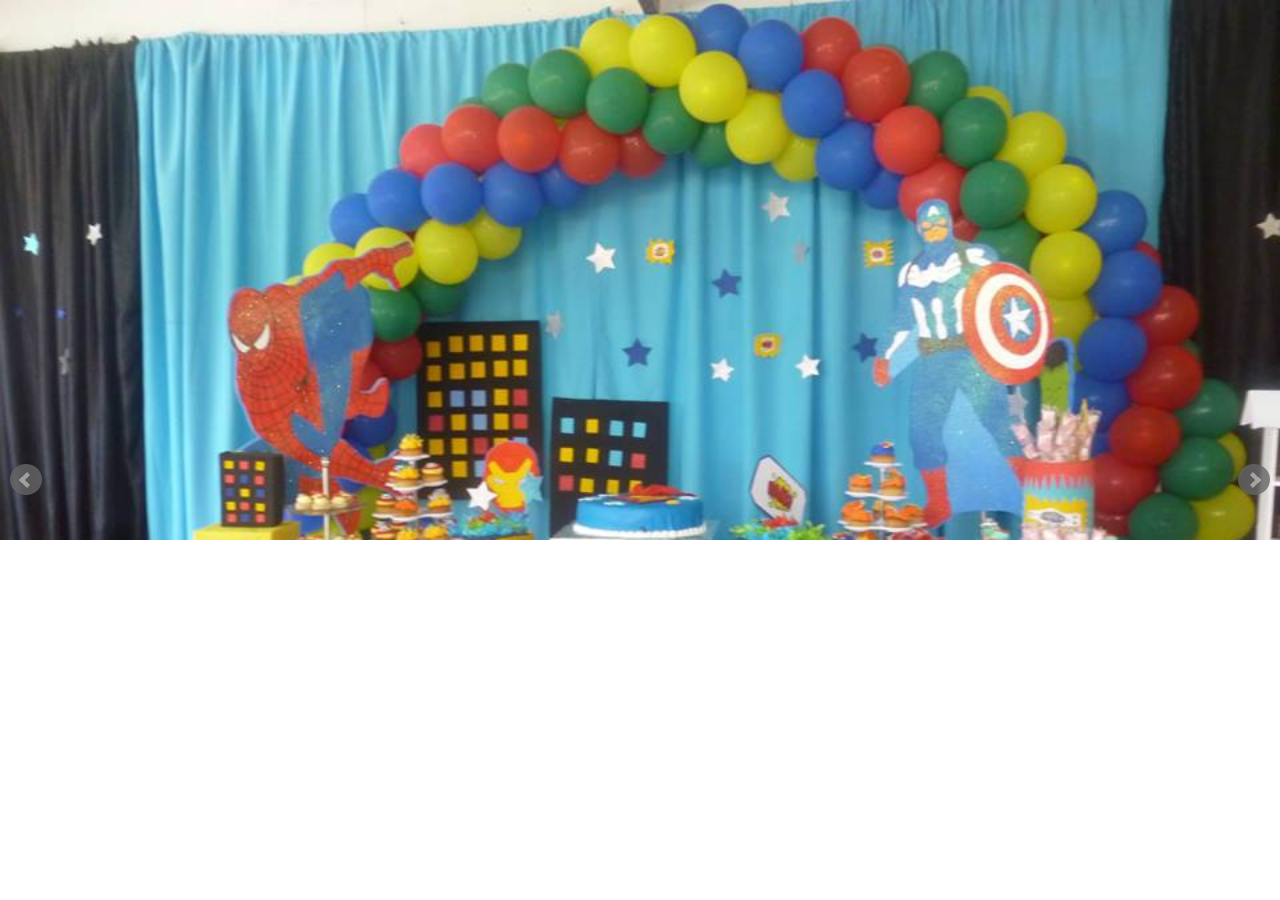
<file: index22.html>
<!DOCTYPE html>
<html>
<head>
	<meta http-equiv="Content-Type" content="text/html; charset=utf-8">
	<!--<meta name="viewport" content="width=device-width, user-scalable=no">-->
	<title>Las Fragancias</title>
	<link rel="icon" href="img/favicon.png" type="image/png" />
	<link rel="shortcut icon" href="favicon.ico" />
	<link rel="stylesheet" href="css/main.css" type="text/css" />
	<link rel="stylesheet" href="lib/bx_slider/jquery.bxslider.css" type="text/css" />
</head>
<body>
	<div id="main_slider">
		<div id="main_slider_container" class="slider">
        	
            <div><img src="img/main_slider/1.jpg"></div>
            <div><img src="img/main_slider/2.jpg"></div>
		</div>
	</div>
	<div id="content">
		
	</div>
	<?php include 'html/footer.html' ?>

</body>
<script type="text/javascript" src="js/jquery.tools.min.js"></script>
<script type="text/javascript" src="lib/bx_slider/jquery.bxslider.js"></script>
<script type="text/javascript" src="js/sliders.js"></script>

</html>
</file>
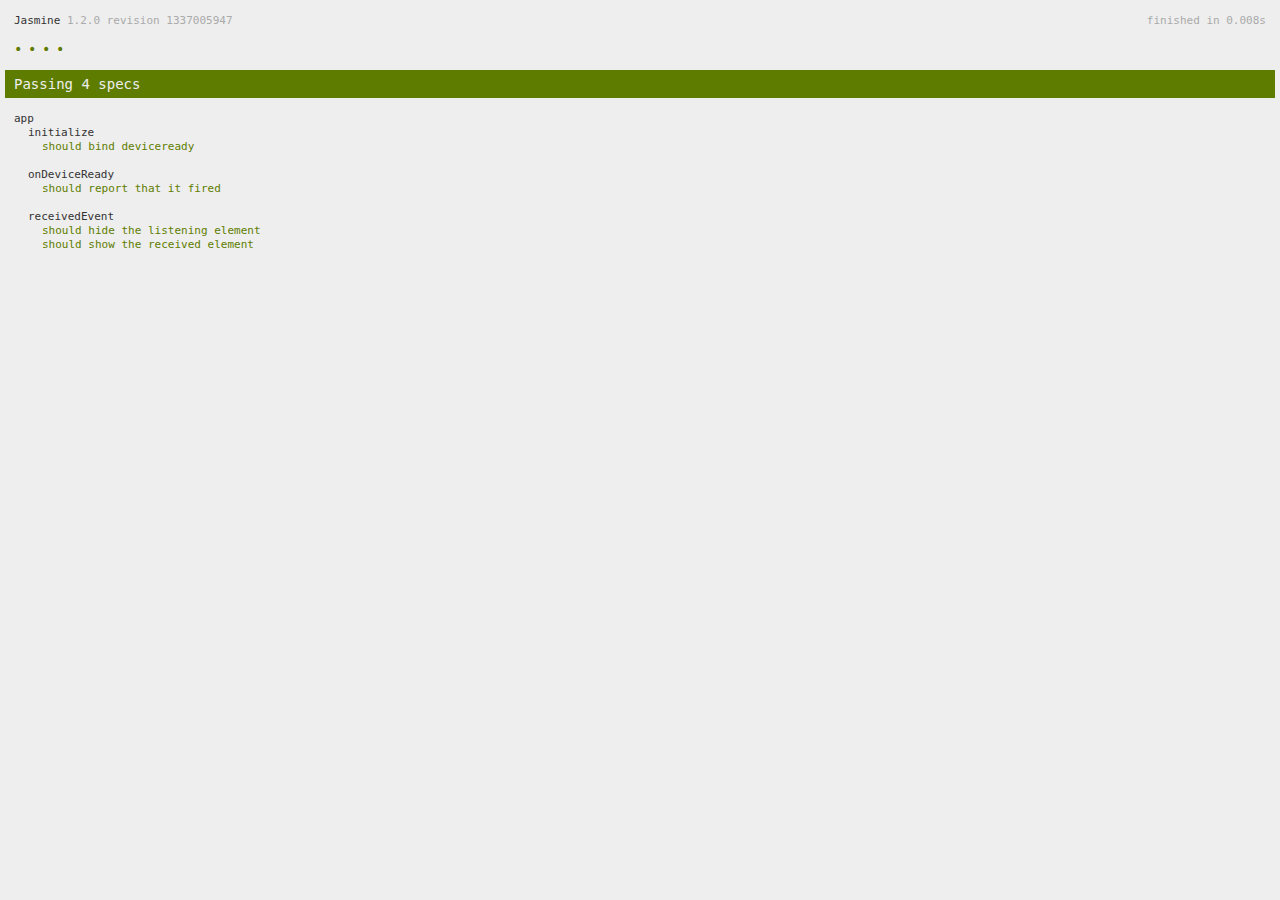
<file: spec.html>
<!DOCTYPE html>
<!--
    Licensed to the Apache Software Foundation (ASF) under one
    or more contributor license agreements.  See the NOTICE file
    distributed with this work for additional information
    regarding copyright ownership.  The ASF licenses this file
    to you under the Apache License, Version 2.0 (the
    "License"); you may not use this file except in compliance
    with the License.  You may obtain a copy of the License at

    http://www.apache.org/licenses/LICENSE-2.0

    Unless required by applicable law or agreed to in writing,
    software distributed under the License is distributed on an
    "AS IS" BASIS, WITHOUT WARRANTIES OR CONDITIONS OF ANY
     KIND, either express or implied.  See the License for the
    specific language governing permissions and limitations
    under the License.
-->
<html>
    <head>
        <title>Jasmine Spec Runner</title>

        <!-- jasmine source -->
        <link rel="shortcut icon" type="image/png" href="spec/lib/jasmine-1.2.0/jasmine_favicon.png">
        <link rel="stylesheet" type="text/css" href="spec/lib/jasmine-1.2.0/jasmine.css">
        <script type="text/javascript" src="spec/lib/jasmine-1.2.0/jasmine.js"></script>
        <script type="text/javascript" src="spec/lib/jasmine-1.2.0/jasmine-html.js"></script>

        <!-- include source files here... -->
        <script type="text/javascript" src="js/index.js"></script>

        <!-- include spec files here... -->
        <script type="text/javascript" src="spec/helper.js"></script>
        <script type="text/javascript" src="spec/index.js"></script>

        <script type="text/javascript">
            (function() {
                var jasmineEnv = jasmine.getEnv();
                jasmineEnv.updateInterval = 1000;

                var htmlReporter = new jasmine.HtmlReporter();

                jasmineEnv.addReporter(htmlReporter);

                jasmineEnv.specFilter = function(spec) {
                    return htmlReporter.specFilter(spec);
                };

                var currentWindowOnload = window.onload;

                window.onload = function() {
                    if (currentWindowOnload) {
                        currentWindowOnload();
                    }
                    execJasmine();
                };

                function execJasmine() {
                    jasmineEnv.execute();
                }
            })();
        </script>
    </head>
    <body>
        <div id="stage" style="display:none;"></div>
    </body>
</html>
</file>
<file: www/css/main.css>
/***********************************************************/
/*FONT INTEGRATION*/
/***********************************************************/

@font-face {
  font-family: calibri_r;
  src: url(../fonts/itc-avantgarde-pro_md.otf);
}

@font-face {
    font-family: 'calibri_r';
    src: url('../fonts/calibri_r.eot');
    src: url('../fonts/calibri_r.eot?#iefix') format('embedded-opentype'),
         url('../fonts/calibri_r.woff2') format('woff2'),
         url('../fonts/calibri_r.woff') format('woff'),
         url('../fonts/calibri_r.ttf') format('truetype'),
         url('../fonts/calibri_r.svg#calibri_r') format('svg');
    font-weight: normal;
    font-style: normal;
}

@font-face {
    font-family: 'HelveticaLTStd';
    src: url('../fonts/helveticaLTStd.eot');
    src: url('../fonts/helveticaLTStd.eot?#iefix') format('embedded-opentype'),
         url('../fonts/helveticaLTStd.woff2') format('woff2'),
         url('../fonts/helveticaLTStd.woff') format('woff'),
         url('../fonts/helveticaLTStd.ttf') format('truetype'),
         url('../fonts/helveticaLTStd.svg#calibri_r') format('svg');
    font-weight: normal;
    font-style: normal;
}

@font-face {
    font-family: 'lobster';
    src: url('../fonts/Lobster.eot');
    src: url('../fonts/Lobster.eot?#iefix') format('embedded-opentype'),
         url('../fonts/Lobster.woff2') format('woff2'),
         url('../fonts/Lobster.woff') format('woff'),
         url('../fonts/Lobster.ttf') format('truetype'),
         url('../fonts/Lobster.svg#Lobster') format('svg');
    font-weight: normal;
    font-style: normal;
}

/***********************************************************/
/*DEFAULT TAGS*/
/***********************************************************/

body
{
	top: 0;
	margin: 0;
	padding: 0;
	height: auto;
	font-family: HelveticaLTStd;
	text-align: center;
	font-size: 14px;
	color: #000;
	background: #fff;
	/*background-image: url('../img/bg.png');*/
}

img
{
	margin: 0;
	border: none;
	display: block;
}

hr
{
	border: 0;
    height: 0;
    border-top: 1px solid rgba(0, 0, 0, 0.1);
    border-bottom: 1px solid rgba(255, 255, 255, 0.3);
}

/***********************************************************/
/*HEADER*/
/***********************************************************/

header
{
	width: 100%;
	height: auto;
	height: 100px;
	position: fixed;
	background: #ffffff;
	z-index: 1;
}

#logo img
{
	max-width: 70px;
	width: 100%;
	height: auto;
	position: absolute;
	margin: auto;
	top: 0;
	bottom: 0;
	left: 30px;
	z-index: 1;
}

.header_text
{
	height: auto;
	position: absolute;
	margin: auto;
	top: 0;
	bottom: 0;
	left: 0;
	right: 0;
	display:table;
	width:100%;
}


.header_item:first-child
{
	font-size: 40px;
}

.header_item
{
	color: #000;
	font-size: 20px;
	font-family: HelveticaLTStd;
	display:table-cell;
	vertical-align:middle;
	text-align:center;
}

.header_btn
{
	max-width: 160px;
	width: 100%;
	height: 52px;
	position: absolute;
	margin: auto;
	top: 0;
	bottom: 0;
	right: 10px;
	text-align: right;
}

.social_item
{
	margin-top: 5px;
	margin-bottom: 5px;
	margin-left: 3px;
	margin-right: 3px;
	display: inline-block;
	vertical-align: middle;
}

.social_item img
{
	width: 30px;
	height: auto;
}

.social_item_fac img
{
	display: none;
}

.facturacion_btn img
{
	width: 160px;
	height: auto;
}

/***********************************************************/
/*MAIN MENU*/
/***********************************************************/

#menu_bar
{
	margin-top: 100px;
	width: 100%;
	min-height: 40px;
	height: auto;
	background: #f4cb95;
	position: relative;
}



.menu_item
{
	margin: 0;
	margin-right: -3px;
	min-width: 150px;
	height: 40px;
	line-height: 40px;
	display: inline-block;
	vertical-align: top;
	font-size: 14px;
	color: #ffffff;
	font-weight: 600;
	background: #efba70;
	
	
	
}

.menu_item a
{
	padding-left: 18px;
	padding-right: 18px;
	text-decoration: none;
	color: #000;
}

.menu_item:nth-child(1)
{
	border-right:1px solid #fff;
}
/*
.menu_item:nth-child(2)
{
	background: #e2b140;
}
*/

.menu_item:hover
{
	background: #7da5b1;
	color:#fff;
}

.sub_menu
{
	margin-top: 20px;
	margin-bottom: 20px;
	padding-top: 20px;
	padding-bottom: 20px;
	width: 100%;
	height: auto;
	background: #ffffff;
	background-image:url(../img/header_bg.png);
}

.sub_menu_item
{
	margin-left: 1%;
	margin-right: 1%;
	font-size: 25px;
	line-height: 20px;
	font-style: italic;
	display: inline-block;
	vertical-align: middle;
	color: #000;
}

/**************************************************/

.menu_main_icon
{
	margin-right: auto;
	margin-top: 5px;
	margin-bottom: 5px;
	width: 20px;
	height: 2px;
	background-color: #ffffff;
}

#menu_mobile
{
	margin-top: 60px;
	display: none;
	text-align: center;
	background: #00bcd4;
	position: relative;
	z-index: 1;
	/*box-shadow: 0px 5px 15px -5px #000000;*/
}

#menu_mobile .menu_main_icon
{
	width: 20px;
	text-align: center;
}

/***********************************************************/
/*MAIN SLIDER*/
/***********************************************************/

#main_slider
{
	margin: auto;
	/*max-width: 1024px;*/
	padding-top:140px;
	width: 100%;
	height: auto;
	/*background-color: #1F2225;*/

}

#main_slider_container
{
	margin: 0;
	width: 100%;
	height: auto;
}

#main_slider_container img
{
	margin: 0;
	min-width:100%;
	max-width: 100%;
	height: auto;
	width: auto; /* For IE8 */
}



/***********************************************************/
/*TABLES*/
/***********************************************************/

table
{
	width: 100%;
	border-collapse: collapse;
	border: 1px solid #eeeeee;
}

table img
{
	margin-left: auto;
	margin-right: auto;
	width: 24px;
	height: auto;
}

tr:nth-of-type(odd)
{ 
	background: #eeeeee;
}

th
{ 
	background: #003a69;
	color: white;
	font-weight: bold;
}

td, th
{ 
	padding: 4px;
	text-align: left;
}

td:first-child
{
	font-weight: bold;
}

/***********************************************************/
/*CONTENT*/
/***********************************************************/

.content
{
}

.content_block_full
{
	padding-top: 20px;
	padding-bottom: 20px;
	padding-left: 10px;
	padding-right: 10px;
	width: auto;
	position: relative;
}

.content_block_half
{
	padding-top: 20px;
	padding-bottom: 20px;
	padding-left: 10px;
	padding-right: 10px;
	max-width: 45%;
	width: auto;
	display: inline-block;
	vertical-align: middle;
}

.content_block_half img
{
	width: 100%;
	height: auto;
}

.content_block_thirt
{
	padding-top: 20px;
	padding-bottom: 20px;
	padding-left: 20px;
	padding-right: 20px;
	max-width: 25%;
	width: auto;
	display: inline-block;
	vertical-align: middle;
	text-align: center;
}

.content_block_thirt img
{
	width: 100%;
	height: auto;
}

.content_block_fourth
{
	padding-top: 10px;
	padding-bottom: 10px;
	padding-left: 10px;
	padding-right: 10px;
	max-width: 20%;
	width: auto;
	display: inline-block;
	vertical-align: middle;
	text-align: center;
}

.content_block_fourth img
{
	width: 100%;
	height: auto;
}

.main_text_block
{
	text-align: left;
	line-height: 20px;
}

.main_title
{
	margin-top: 20px;
	margin-bottom: 20px;
	font-family: calibri_r;
	font-size: 20px;
	font-weight: bold;
}

.main_title_left
{
	margin-bottom: 5px;
	font-size: 20px;
	font-weight: bold;
	text-align: left;
	font-style: italic;
	color: #02a8bd;
}

.main_title_center
{
	margin-top: 10px;
	margin-bottom: 10px;
	color: #02a8bd;
	font-size: 20px;
	font-weight: bold;
	text-align: center;
	font-style: italic;
}

.blue
{
	color:#00bcd4;
	
}

.main_text_green
{
	text-align: left;
	line-height: 20px;
	color: #4f8c3a;
	font-weight:bold;
}


.video
{
	padding: 10px;
	background: #abaab0;
}

iframe,.video
{
	margin-left: auto;
	margin-right: auto;
	max-width: 320px;
	width: 100%;
	height: 220px;
	text-align: center;
	border: 0;
}

/***********************************************************/
/*FOOTER*/
/***********************************************************/

#footer_bar
{
	margin: 0;
	margin-left: auto;
	margin-right: auto;
	width: 100%;
	height: auto;
	background-color:#f6d7a6;

}

.footer_item:first-child
{
	text-align: center;
}



.footer_item
{
	margin-left: auto;
	margin-right: auto;
	padding-top: 20px;
	padding-bottom: 20px;
	width: 30%;
	font-size: 14px;
	color: #000;
	display: inline-block;
	vertical-align: middle;
}

.footer_item img
{
	margin-left: 5px;
	margin-right: 5px;
	width: 30px;
	height: auto;
	display: inline-block;
	vertical-align: middle;
}


.block_text
{
	text-align:justify;
}



#mobile_intro
{
	display:none;
	padding-top:70px;
	
}

#mobile_intro > * 
{
	display:inline-block;
}

.txt_intro
{
	max-width: 70%;
	width: auto;
	display: inline-block;
	vertical-align: middle;
}


.img_intro
{
	max-width: 30%;
	width: 100%;
	display: inline-block;
	vertical-align: middle;
}

#mobile_intro img
{
	max-width:100%;
	height:auto;
}

.btn_content
{
	width:100%;
	height:auto;
	display:none;
}

.block_mobile 
{
	position:relative;
}

.img-block-mobile
{
	max-width:100%;
	height:auto;
	
}

.caption
{
	position:absolute;
	bottom:0px;
	padding:5px 0px;
	background-color:rgba(26,147,156,0.7);
	width:100%;
	left:0px;
	color:#fff;
	font-size:16px;
	font-weight:bold;
	max-height:40px;
	min-height: 30px;
}

.caption img
{
	max-height: 30px;
    width: auto;
    display: inline-block;
    vertical-align: middle;
}

.caption span
{
	vertical-align:middle;
	display:inline-block;
}

.calc
{
	background-color:rgba(222,155,38,0.8);
}

/*.xdebug-error
{
	display: none;
}*/


/***********************************************************/
/*RESPONSIVE*/
/***********************************************************/

@media (max-width: 920px){

	.menu_item
	{
		margin: 0;
		margin-right: -3px;
		height: 40px;
		line-height: 40px;
		display: inline-block;
		vertical-align: top;
		font-size: 12px;
		color: #ffffff;
	}

	.menu_item a
	{
		padding-left: 10px;
		padding-right: 10px;
	}
	
	.header_item:first-child
	{
		font-size: 35px;
	}
}


@media (max-width: 800px){

	.header_text
	{
		height: 50px;
		position: absolute;
		margin: auto;
		top: 0;
		bottom: 0;
		left: 0;
		right: 0;
		display:table;
		text-align:center;
	}

	.header_item:first-child
	{
		font-size: 28px;
	}

	.header_item
	{
		font-size: 12px;

	}
	
	.footer_item
	{
		width:80%;
	}
}


@media (max-width: 750px){


	/*#menu_mobile
	{
		display: block;
	}*/
	
	header
	{
		margin-top: 0;
		height: 70px;
	}

	#main_slider
	{
		padding-top: 110px;
	}
	
	#menu_bar {
		margin-top: 70px;
	}

	#logo img {
		max-width: 50px;
	}
	
	.content_block_thirt
	{
		max-width: 70%;
		text-align: center;
	}
}

@media (max-width: 640px){

	header
	{
		margin-top: 0;
		height: 70px;
		border-bottom:3px solid #f4cb95;
	}

	#logo img
	{
		max-width: 50px;
		width: 100%;
		height: auto;
		position: absolute;
		margin: auto;
		top: 0;
		bottom: 0;
		left: 20px;
	}

	#menu_bar
	{
		display: none;
	}
	
	.btn_content
	{
		display:block;
	}

/*
	.content_block_half
	{
		max-width: 100%;
	}

	.content_block_thirt
	{
		max-width: 100%;
	}
*/
	#main_slider
	{
		display:none;
	}
	
	.header_item:first-child {
    	font-size: 20px;
	}
	
	.header_text {
		max-width: 50%;
	}
	
	#mobile_intro
	{
		display:block;
	}
	
	
}

@media (max-width: 480px){

}

/******************/
</file>
<file: www/css/home.css>
/***********************************************************/
/*DEFAULT TAGS*/
/***********************************************************/






.main_banner_left_content
{
	padding: 10px;
	max-width: 240px;
	width: 100%;
	height: 340px;
	position: absolute;
	margin: auto;
	top: 25%;
	bottom: 0;
	left: 20px;
	color: #000000;
	background: rgba(255, 255, 255, 0.7);
}

.main_banner_right_content
{
	max-width: 240px;
	width: 100%;
	height: 569px;
	position: absolute;
	margin: auto;
	top: 25%;
	bottom: 0;
	right: 20px;
}

.app_img
{
	margin-top: 10px;
	margin-bottom: 10px;
	margin-left: auto;
	margin-right: auto;
	text-align: center;
}

.app_img img
{
	max-width: 256px;
	width: 100%;
	height: auto;
}



.cotizador_examenes
{
	max-width: 640px;
	width: 100%;
	min-height: 300px;
	height: auto;
	background: #e5eee2;
}

.cotizador_btn
{
	margin-top: 2px;
	margin-bottom: 2px;
	margin-left: 5px;
	margin-right: 5px;
	padding: 5px;
	width: 150px;
	height: auto;
	color: #00652e;
	font-weight: bold;
	background: #f5f5f6;
	border: 1px solid #bdbfc1;
	border-radius: 10px;
	display: inline-block;
	vertical-align: top;
}

.white_rectangle
{
	margin-top: 20px;
	margin-bottom: 20px;
	max-width: 500px;
	width: 100%;
	min-height: 140px;
	background: #ffffff;
}

.white_rectangle .main_text_block
{
	padding-right: 5px;
}

.main_title
{
	margin: 0;
	padding-top: 5px;
	padding-bottom: 5px;
}

.white_rectangle_img
{
	margin-right: 10px;
	max-width: 140px;
	width: auto;
	height: auto;
	float: left;
	-webkit-border-radius:70px; 
	-moz-border-radius:70px;
	border-radius:70px; 

}

.white_rectangle_img:hover
{
	-moz-box-shadow: 0 0 8px rgba(0,0,0,0.5);
	-webkit-box-shadow: 0 0 8px rgba(0,0,0,0.5);
	box-shadow: 0 0 8px rgba(0,0,0,0.5);

}



.vermas_btn
{
	margin-top: 10px;
	max-width: 90px;
	width: auto;
	height: auto;
}

a:link {
    text-decoration: none;
}

a:visited {
    text-decoration: none;
}

a:hover {
    text-decoration: none;
}

a:active {
    text-decoration: none;
}

/***********************************************************/
/*RESPONSIVE*/
/***********************************************************/


.home_item
{
	background:#8ccac8;
	min-width:200px;
	padding:25px;
	border-radius: 10px;
	color:#000;
	cursor:pointer;
	
}

.home_item:hover
{
	background:#feea3a;
	
	
}





@media (max-width: 1024px){


}

@media (max-width: 800px){


}

@media (max-width: 640px){
	
}

@media (max-width: 480px){

}
</file>
<file: www/lib/acordeon/acordeon.css>
/* root element for acordeon. decorated with rounded borders and gradient background image */
.acordeon
{
    margin: 0;
    width: auto;
}

#menu_mobile .acordeon_item_titulo, #menu_mobile a, #menu_mobile a:hover, #menu_mobile a:link, #menu_mobile a:visited
{
    color: #000000;
    text-decoration: none;
}

#menu_mobile .panel
{
    color: #000000;
    background: rgba(255, 255, 255, 0.95);
}

#menu_mobile .acordeon_item_titulo, #menu_mobile .panel div
{
    border-bottom: 1px solid #eeeeee;
    text-decoration: none;
}

#menu_mobile .menu_mobile_first a:last-child div
{
    border-bottom: none;
}

/* acordeon header */
.acordeon .acordeon_item_titulo
{
    margin: 0;
    padding: 15px 15px;
    font-size: 14px;
    cursor: pointer;
    color: #000000;
    border-bottom: 1px solid #000000;
    text-align: center;
}

/* acordeon_actually active header */
.acordeon .acordeon_item_titulo.current
{
    margin: 0;
    cursor: default;
}

.acordeon .panel
{
    margin: 0;
    padding: 5px;
    text-align: left;
    display: none;
    color: #888888;
    font-size: 14px;
    background-color: #ffffff;
    box-shadow: 0px 5px 30px -5px #000000;
}

#menu_mobile .menu_mobile_first_title
{
    margin-left: auto;
    margin-right: auto;
    width: 20px;
    height: 20px;
    border-bottom: none;
    text-align: center;
}
</file>
<file: css/main.css>
/*FONT INTEGRATION******************************************/


@font-face {
  font-family: calibri_r;
  src: url(../fonts/itc-avantgarde-pro_md.otf);
}

@font-face {
    font-family: 'calibri_r';
    src: url('../fonts/calibri_r.eot');
    src: url('../fonts/calibri_r.eot?#iefix') format('embedded-opentype'),
         url('../fonts/calibri_r.woff2') format('woff2'),
         url('../fonts/calibri_r.woff') format('woff'),
         url('../fonts/calibri_r.ttf') format('truetype'),
         url('../fonts/calibri_r.svg#calibri_r') format('svg');
    font-weight: normal;
    font-style: normal;
}

@font-face {
    font-family: 'HelveticaLTStd';
    src: url('../fonts/helveticaLTStd.eot');
    src: url('../fonts/helveticaLTStd.eot?#iefix') format('embedded-opentype'),
         url('../fonts/helveticaLTStd.woff2') format('woff2'),
         url('../fonts/helveticaLTStd.woff') format('woff'),
         url('../fonts/helveticaLTStd.ttf') format('truetype'),
         url('../fonts/helveticaLTStd.svg#calibri_r') format('svg');
    font-weight: normal;
    font-style: normal;
}


/*BORRAR ESTO CUANDO YA ESTÉ AL AIRE EL WEBSITE*/

/*
section br
{
	display: none;
}


font
{
	display: none;
}

*/

/***********************************************************/

html
{
	width: 100%;
	height: 100%;
	max-height: 100%;
	margin: 0;
	padding: 0;
}

body
{
	margin: 0;
	padding: 0;
	font-family: HelveticaLTStd;
	text-align: center;
	font-size: 14px;
	background-color: #ffffff;
	width: 100%;
	height: 100%;
}

img
{
	margin: 0;
	border: none;
	display: block;
}

/***********************************************************/
/*HEADER*/
/***********************************************************/

header h2, header p
{
	margin-left: auto;
	margin-right: auto;
	margin-bottom: 0;
}

#header
{
	margin: 0;
	width: 100%;
	height: 9%;
	text-align: center;
	background-color: #eeeeee;
	top: 0;
}

#logo_container
{
	max-width: 180px;
	width: auto;
	height: 51px;
	position: absolute;
	margin: auto;
	top: 0;
	bottom: 0;
	left: 30px;
}

#logo img
{
	max-width: 180px;
	width: auto;
	height: auto;
}

/***********************************************************/
/*MAIN MENU*/
/***********************************************************/

#menu_bar
{
	width: auto;
	height: 9%;
	position: absolute;
	margin: auto;
	top: 0;
	bottom: 0;
	right: 30px;
}

.menu_item
{
	margin: 0;
	padding: 0;
	padding-left: 15px;
	padding-right: 15px;
	height: 70px;
	line-height: 65px;
	display: inline-block;
	vertical-align: top;
	font-size: 16px;
	font-family: HelveticaLTStd;
	color: #000;
	border-top: 4px solid #fff;
}

.menu_item:hover
{
	color: #fec500;
	border-top: 4px solid #02adc6;
}

.menu_item a
{
	text-decoration: none;
	color: #000;
}

.menu_item a:hover
{
	color: #777777;
}

.submenu_content
{
	margin-top: 70px;
	width: 180px;
	text-align: left;
	position: absolute;
	top: 0;
	background-color: #000000;
	box-shadow: 0px 5px 15px -5px #666666;
	display: none;
}

.submenu_item
{
	margin-top: 0;
	padding-left: 15px;
	padding-right: 15px;
	height: 36px;
	line-height: 36px;
	font-size: 14px;
	font-family: klavika_l;
	color: #333333;
	border-bottom: 1px solid #333333;
}

.submenu_item:hover
{
	color: #ffffff;
	background-color: #333333;
}

.menu_main_icon
{
    margin-right: auto;
    width: 25px;
    height: auto;
    background-image: url("../img/left207.png");
    background-size: cover;
    display: table-cell;
    vertical-align: middle;
}

#menu_mobile
{
	margin: 0;
	padding: 0;
	/*display: none;*/
	height: 100%;
	text-align: left;
	box-shadow: 0px 5px 15px -5px #000;
}

/***********************************************************/
/*MAIN SLIDER*/
/***********************************************************/

#main_slider
{
	margin: 0;
	/*margin-top: 70px;*/
	width: 100%;
	height: 60%;
	background-color: #ffffff;
	overflow: hidden;
	position: relative;

}

#main_slider_container img
{
	max-width: 100%;
	width: 100%;
	height: auto;
}


#main_slider_container
{
	margin: 0;
	max-width: 100%;
	width: auto;
	height: auto;
	position: relative;
}

#main_slider_shadow
{
	margin-left: auto;
	margin-right: auto;
	max-width: 900px;
	width: auto;
	height: auto;
	position: relative;
	z-index: -1;
}

#main_slider_shadow img
{
	margin: 0;
	margin-top: -3px;
	max-width: 100%;
	height: auto;
	width: auto; /* For IE8 */
}


/***********************************************************/
/*CONTENT*/
/***********************************************************/


.content_section
{
	width: 100%;
	height: 89%;
}

#content
{
	margin-left: auto;
	margin-right: auto;
	/*width: auto;
	height: auto;*/
	text-align: center;
	color: #333333;
}

.section
{
	width: 100%;
	height: auto;
	text-align: center;
	/*box-shadow: 0px 5px 15px -5px #666666;
	overflow: hidden;*/
}

.section:nth-child(odd)
{
	position: relative;
	z-index: 0;
	background-color: #ffffff;
}



.section:nth-child(even)
{
	position: relative;
	z-index: 1;
}

.section:nth-child(even) .block_pos .block_info
{
	border-bottom: 4px solid #cccccc;
}


.section:nth-child(even) .block_pos .block_info:hover
{
	border-bottom: 4px solid #fec500;
}

.block_half
{
	padding: 10px;
	max-width: 40%;
	width: auto;
	height: auto;
	display: inline-block;
	vertical-align: top;
}

.big_title
{
	padding: 10px;
	display: inline-block;
	vertical-align: middle;
	text-align: left;
	font-size: 32px;
	font-weight: bold;
}

.big_title_align
{
	text-align: left;
}

.figure_center
{
	margin-top: 10px;
	margin-bottom: 10px;
	padding-left: 16px;
	padding-right: 16px;
	text-align: center;
	display: inline-block;
	vertical-align: middle;
}

.figure_center img
{
	max-width: 100px;
	width: auto;
	height: auto;
}

.figure_center:nth-child(3) img
{
	max-width: 170px;
	width: auto;
	height: auto;
}

.download_text
{
	font-weight: bold;
	font-size: 20px;
	text-align: left;
}


.home_section
{
	width: 100%;
	height: 40%;
}

.btn_home_block
{
	display: inline-block;
	width: 48%;
	height: 95%;
	border-radius: 25px;
}

.btn_home_block:nth-child(1)
{
	background-color: #16c7c3;
}

.btn_home_block:nth-child(2)
{
	margin-left: 8px;
	background-color: #4da0eb;
}

/******************************************
SOCIAL MEDIA BLOCK
******************************************/
.social_media_block .block_pos
{
	margin: 0;
	padding: 0;
	width: 100%;
	height: auto;
	text-align: center;
	display: inline-block;
	vertical-align: top;
}

.social_media_block .block_pos:first-child
{
	max-width: 430px;
	width: 100%;
	height: auto;
}

.social_media_block .block_pos:last-child
{
	max-width: 220px;
	width: 100%;
	height: auto;
}

.social_media_square_big
{
	margin-left: 5px;
	margin-right: 5px;
	margin-bottom: 5px;
	width: 200px;
	height: auto;
	display: inline-block;
	vertical-align: top;
}

.social_media_square_big img:first-child
{
	max-width: 200px;
	width: 100%;
	height: auto;
}

.social_media_square
{
	margin-left: 5px;
	margin-right: 5px;
	margin-bottom: 5px;
	max-width: 90px;
	width: 100%;
	height: auto;
	display: inline-block;
	vertical-align: top;
}

.social_media_square img
{
	max-width: 90px;
	width: 100%;
	height: auto;
}

.social_out
{
	display: none;
}

.share_bar
{
	margin: auto;
	position: absolute;
	bottom: 16px;
	right: 10px;
}

.share_bar_top
{
	max-width: 1024px;
	width: 100%;
	height: 24px;
	margin: auto;
	position: absolute;
	top: 0;
	left: 0;
	right: 0;
	bottom: 0;
}

.share_bar_top .share_bar
{
	margin: auto;
	position: absolute;
	top: 0;
	bottom: 0;
	right: 0;
}

.share_btn
{
	margin-left: 5px;
	display: inline-block;
	vertical-align: top;
}

.share_btn:hover
{
	cursor: pointer;
}
.share_bar img, .share_bar_top img
{
	width: 24px;
	height: auto;
}

.share_tw
{
	display: none;
}

.share_fb_over, .share_tw_over
{
	display: none;
}

/******************************************/

.bscfan img
{
	width: 100%;
	height: auto;
}

/******************************************/


.wallpapers
{
	background-image: url(../img/descargas/bg.jpg);
	background-position: center;
	position: relative;
	height: 200px;
}

.wallpapers .block_pos
{
	margin: 1%;
	margin-top: 50px;
	max-width: 486px;
	width: 30%;
	height: auto;
}

.wallpapers .block_pos img
{
	max-width: 100%;
	width: auto;
	height: auto;
}



.section:nth-child(3) .block_pos .block_info, .section:nth-child(3) .block_pos .block_info:hover
{
	border-bottom: none;
}

.section .block_info_image img
{
	margin-bottom: -3px;
	height: auto;
}

h1
{
	width: 100%;
	height: 50px;
	text-align: center;
	font-family: HelveticaLTStd;
	font-size: 40px;
	line-height: 75px;
	font-weight: normal;
}

.block_info_image
{
	margin: 0;
	width: auto;
	height: auto;
}

.block_info_image img
{
	margin: auto;
	width: 75%;
	height: auto;
	max-height: 70%;
}

.block_info_shadow
{
	margin: 0;
	margin-top: -3px;
	width: auto;
	height: auto;
	position: relative;
	z-index: -1;
}

.block_info_shadow img
{
	margin: 0;
	width: 286px;
	height: 17px;
}

.block_info
{
	/*margin-left: auto;
	margin-right: auto;*/
	width: 100%;
	height: 100%;
	text-align: left;
	margin:auto;
}

h2
{
	font-size: 16px;
	text-align: center;
}

.block_info_text
{
	margin-left: 10px;
	margin-right: 10px;
	width: auto;
	max-height: 80px;
	height: auto;
	overflow: hidden;
	text-align: justify;
}

.block_info_title
{
	color: #333333;
	text-align: center;
}

.block_info_title a
{
	color: #333333;
	text-decoration: none;
}

.block_info_title a:hover
{
	color: #fec500;
}

.block_pos
{
	/*margin-top: 25px;
	margin-left: 5px;
	margin-right: 5px;
	margin-bottom: 10px;*/
	width: 48%;
	height: 100%;
	display: inline-block;
	text-align: center;
	cursor: pointer;
}


header
{
	position: relative;
	z-index: 1;
}


@media (max-width: 933px) and (min-width: 627px){

	#menu_content
	{
		margin-top: 22px;
		padding-left: 0;
		padding-top: 18px;
		text-align: center;
	}

	/*
	.front_shadow_left
	{
		width: 150px;
		height: 100%;
		background-size: 150px 100%;
	}

	.front_shadow_right
	{
		width: 150px;
		background-size: 150px 100%;
	}
	*/
}

@media (max-width: 1024px) and (min-width: 320px){

	#logo_container
	{
		max-width: 160px;
		width: 100%;
		height: 45px;
		position: absolute;
		margin: auto;
		top: 0;
		bottom: 0;
		left: 0;
		right: 0;
	}

	#logo img
	{
		max-width: 160px;
		width: auto;
		height: auto;
	}

	#menu_bar
	{
		display: none;
	}

	#menu_mobile
	{
		display: block;
	}

	/*
	.front_shadow_left
	{
		width: 100px;
		background-size: 100px 100%;
		display: none;
	}

	.front_shadow_right
	{
		width: 100px;
		background-size: 100px 100%;
		display: none;
	}
	*/

	h1
	{
		font-size: 30px;
	}

	h2
	{
		font-size: 16px;
	}

	.block_pos
	{
		/*width: auto;
		height: auto;*/
		font-size: 12px;
		/*text-align: left;*/
	}

	.block_info_shadow
	{
		width: auto;
		height: auto;
	}

	.block_info_shadow img
	{
		width: 100px;
		height: 10px;
	}

	.pre_footer_image, .pre_footer_image img
	{
		width: 32px;
		height: auto;
	}

	.pre_footer_brands_pos
	{
		width: 64px;
		height: 32px;
	}

	.pre_footer_brands_pos img
	{
		max-width: 100%;
		width: 64px;
		height: auto;
	}
}

@media (max-width: 850px){

	.logo_partido
	{
		font-size: 24px;
	}

	.block_half
	{
		max-width: 640px;
		width: auto;
	}
}

@media (max-width: 720px){
	
	.calendario
	{
		font-size: 10px;
	}

	.equipos_img img
	{
		max-width: 70px;
		width: auto;
		height: auto;
	}

	.logo_partido
	{
		font-size: 20px;
	}

	.cancha_text
	{
		font-size: 20px;
	}

	.wallpapers .front_img
	{
		max-width: 320px;
	}
}

@media (max-width: 640px) and (min-width: 320px){
	
	.table_home
	{
		width: 100%;
	}

	.posiciones img
	{
		width: 16px;
		height: 16px;
	}

	.wallpapers
	{
		background-image: url(../img/descargas/bg.jpg);
		background-position: center;
		background-size: auto 480px;
	}

	.wallpapers .front_img
	{
		max-width: 240px;
	}

	.wallpapers h5
	{
		padding-top: 40px;
	}
}


@media (orientation: portrait) {

	#main_slider {
		height: 30%;
	}

	.block_pos
	{
		width: 95%;
		height: auto;
	}

	.menu_main_icon {
	    background-repeat: no-repeat;
	    background-position: center;
	    background-size: contain;
	}
}


@media (orientation: portrait) and (max-width: 320px) {


	#header
	{
		height: 12%;

	}

}

@media (orientation: landscape) and (max-width: 480px) {

	.content_section
	{
		height: 85%;
	}

	#header
	{
		height: 14%;
	}

	#logo img {
	    max-width: 90px;
	    width: auto;
	    height: auto;
	    margin: auto;
	    vertical-align: middle;
	    margin-top: 10px;
	}

	.block_info_text {
		height: 10px;
		margin: 0px;
	}

	.menu_main_icon {
	    background-repeat: no-repeat;
	    background-position: center;
	    background-size: contain;
	}

	section:first-child h1 {
	    margin: 0px;
	    height: 80px;
	    line-height: 80px;
	    font-size: 20px;
	}

}

/***********************************************************/
/*FOOTER*/
/***********************************************************/

#footer_bar
{
	margin: 0;
	margin-left: auto;
	margin-right: auto;
	width: 100%;
	min-height: 60px;
	height: 100%;
	border-top: 1px solid #494949;
	background-color: #434a5a;
	position: relative;
}

.footer_item
{
	margin-left: 5px;
	margin-right: 5px;
	width: auto;
	height: 30px;
	font-size: 12px;
	color: #fff;
	position: absolute;
	margin: auto;
	top: 0;
	bottom: 0;
	left: 0;
	right: 0;
}

.xdebug-error
{
	display: none;
}

#locales, #calculadora
{
	display: none;
}

#intro
{
	width: 100%;
	height: 100%;
	background-color: #02adc6;
	position: fixed;
    z-index: 10000;
}

#home{

	/*display: none;*/
}

#intro article
{
	display: table;
	width: 100%;
	height: 100%;
}

#intro div
{
	display: table-cell;
	vertical-align: middle;
}

#intro div img
{
	margin: auto;
	max-width: 65%;
}

.locales_btn
{
	display: table;
}

.locales_btn div
{
	display: table-cell;
	vertical-align: middle;
}
</file>
<file: spec/lib/jasmine-1.2.0/jasmine.css>
body { background-color: #eeeeee; padding: 0; margin: 5px; overflow-y: scroll; }

#HTMLReporter { font-size: 11px; font-family: Monaco, "Lucida Console", monospace; line-height: 14px; color: #333333; }
#HTMLReporter a { text-decoration: none; }
#HTMLReporter a:hover { text-decoration: underline; }
#HTMLReporter p, #HTMLReporter h1, #HTMLReporter h2, #HTMLReporter h3, #HTMLReporter h4, #HTMLReporter h5, #HTMLReporter h6 { margin: 0; line-height: 14px; }
#HTMLReporter .banner, #HTMLReporter .symbolSummary, #HTMLReporter .summary, #HTMLReporter .resultMessage, #HTMLReporter .specDetail .description, #HTMLReporter .alert .bar, #HTMLReporter .stackTrace { padding-left: 9px; padding-right: 9px; }
#HTMLReporter #jasmine_content { position: fixed; right: 100%; }
#HTMLReporter .version { color: #aaaaaa; }
#HTMLReporter .banner { margin-top: 14px; }
#HTMLReporter .duration { color: #aaaaaa; float: right; }
#HTMLReporter .symbolSummary { overflow: hidden; *zoom: 1; margin: 14px 0; }
#HTMLReporter .symbolSummary li { display: block; float: left; height: 7px; width: 14px; margin-bottom: 7px; font-size: 16px; }
#HTMLReporter .symbolSummary li.passed { font-size: 14px; }
#HTMLReporter .symbolSummary li.passed:before { color: #5e7d00; content: "\02022"; }
#HTMLReporter .symbolSummary li.failed { line-height: 9px; }
#HTMLReporter .symbolSummary li.failed:before { color: #b03911; content: "x"; font-weight: bold; margin-left: -1px; }
#HTMLReporter .symbolSummary li.skipped { font-size: 14px; }
#HTMLReporter .symbolSummary li.skipped:before { color: #bababa; content: "\02022"; }
#HTMLReporter .symbolSummary li.pending { line-height: 11px; }
#HTMLReporter .symbolSummary li.pending:before { color: #aaaaaa; content: "-"; }
#HTMLReporter .bar { line-height: 28px; font-size: 14px; display: block; color: #eee; }
#HTMLReporter .runningAlert { background-color: #666666; }
#HTMLReporter .skippedAlert { background-color: #aaaaaa; }
#HTMLReporter .skippedAlert:first-child { background-color: #333333; }
#HTMLReporter .skippedAlert:hover { text-decoration: none; color: white; text-decoration: underline; }
#HTMLReporter .passingAlert { background-color: #a6b779; }
#HTMLReporter .passingAlert:first-child { background-color: #5e7d00; }
#HTMLReporter .failingAlert { background-color: #cf867e; }
#HTMLReporter .failingAlert:first-child { background-color: #b03911; }
#HTMLReporter .results { margin-top: 14px; }
#HTMLReporter #details { display: none; }
#HTMLReporter .resultsMenu, #HTMLReporter .resultsMenu a { background-color: #fff; color: #333333; }
#HTMLReporter.showDetails .summaryMenuItem { font-weight: normal; text-decoration: inherit; }
#HTMLReporter.showDetails .summaryMenuItem:hover { text-decoration: underline; }
#HTMLReporter.showDetails .detailsMenuItem { font-weight: bold; text-decoration: underline; }
#HTMLReporter.showDetails .summary { display: none; }
#HTMLReporter.showDetails #details { display: block; }
#HTMLReporter .summaryMenuItem { font-weight: bold; text-decoration: underline; }
#HTMLReporter .summary { margin-top: 14px; }
#HTMLReporter .summary .suite .suite, #HTMLReporter .summary .specSummary { margin-left: 14px; }
#HTMLReporter .summary .specSummary.passed a { color: #5e7d00; }
#HTMLReporter .summary .specSummary.failed a { color: #b03911; }
#HTMLReporter .description + .suite { margin-top: 0; }
#HTMLReporter .suite { margin-top: 14px; }
#HTMLReporter .suite a { color: #333333; }
#HTMLReporter #details .specDetail { margin-bottom: 28px; }
#HTMLReporter #details .specDetail .description { display: block; color: white; background-color: #b03911; }
#HTMLReporter .resultMessage { padding-top: 14px; color: #333333; }
#HTMLReporter .resultMessage span.result { display: block; }
#HTMLReporter .stackTrace { margin: 5px 0 0 0; max-height: 224px; overflow: auto; line-height: 18px; color: #666666; border: 1px solid #ddd; background: white; white-space: pre; }

#TrivialReporter { padding: 8px 13px; position: absolute; top: 0; bottom: 0; left: 0; right: 0; overflow-y: scroll; background-color: white; font-family: "Helvetica Neue Light", "Lucida Grande", "Calibri", "Arial", sans-serif; /*.resultMessage {*/ /*white-space: pre;*/ /*}*/ }
#TrivialReporter a:visited, #TrivialReporter a { color: #303; }
#TrivialReporter a:hover, #TrivialReporter a:active { color: blue; }
#TrivialReporter .run_spec { float: right; padding-right: 5px; font-size: .8em; text-decoration: none; }
#TrivialReporter .banner { color: #303; background-color: #fef; padding: 5px; }
#TrivialReporter .logo { float: left; font-size: 1.1em; padding-left: 5px; }
#TrivialReporter .logo .version { font-size: .6em; padding-left: 1em; }
#TrivialReporter .runner.running { background-color: yellow; }
#TrivialReporter .options { text-align: right; font-size: .8em; }
#TrivialReporter .suite { border: 1px outset gray; margin: 5px 0; padding-left: 1em; }
#TrivialReporter .suite .suite { margin: 5px; }
#TrivialReporter .suite.passed { background-color: #dfd; }
#TrivialReporter .suite.failed { background-color: #fdd; }
#TrivialReporter .spec { margin: 5px; padding-left: 1em; clear: both; }
#TrivialReporter .spec.failed, #TrivialReporter .spec.passed, #TrivialReporter .spec.skipped { padding-bottom: 5px; border: 1px solid gray; }
#TrivialReporter .spec.failed { background-color: #fbb; border-color: red; }
#TrivialReporter .spec.passed { background-color: #bfb; border-color: green; }
#TrivialReporter .spec.skipped { background-color: #bbb; }
#TrivialReporter .messages { border-left: 1px dashed gray; padding-left: 1em; padding-right: 1em; }
#TrivialReporter .passed { background-color: #cfc; display: none; }
#TrivialReporter .failed { background-color: #fbb; }
#TrivialReporter .skipped { color: #777; background-color: #eee; display: none; }
#TrivialReporter .resultMessage span.result { display: block; line-height: 2em; color: black; }
#TrivialReporter .resultMessage .mismatch { color: black; }
#TrivialReporter .stackTrace { white-space: pre; font-size: .8em; margin-left: 10px; max-height: 5em; overflow: auto; border: 1px inset red; padding: 1em; background: #eef; }
#TrivialReporter .finished-at { padding-left: 1em; font-size: .6em; }
#TrivialReporter.show-passed .passed, #TrivialReporter.show-skipped .skipped { display: block; }
#TrivialReporter #jasmine_content { position: fixed; right: 100%; }
#TrivialReporter .runner { border: 1px solid gray; display: block; margin: 5px 0; padding: 2px 0 2px 10px; }
</file>
